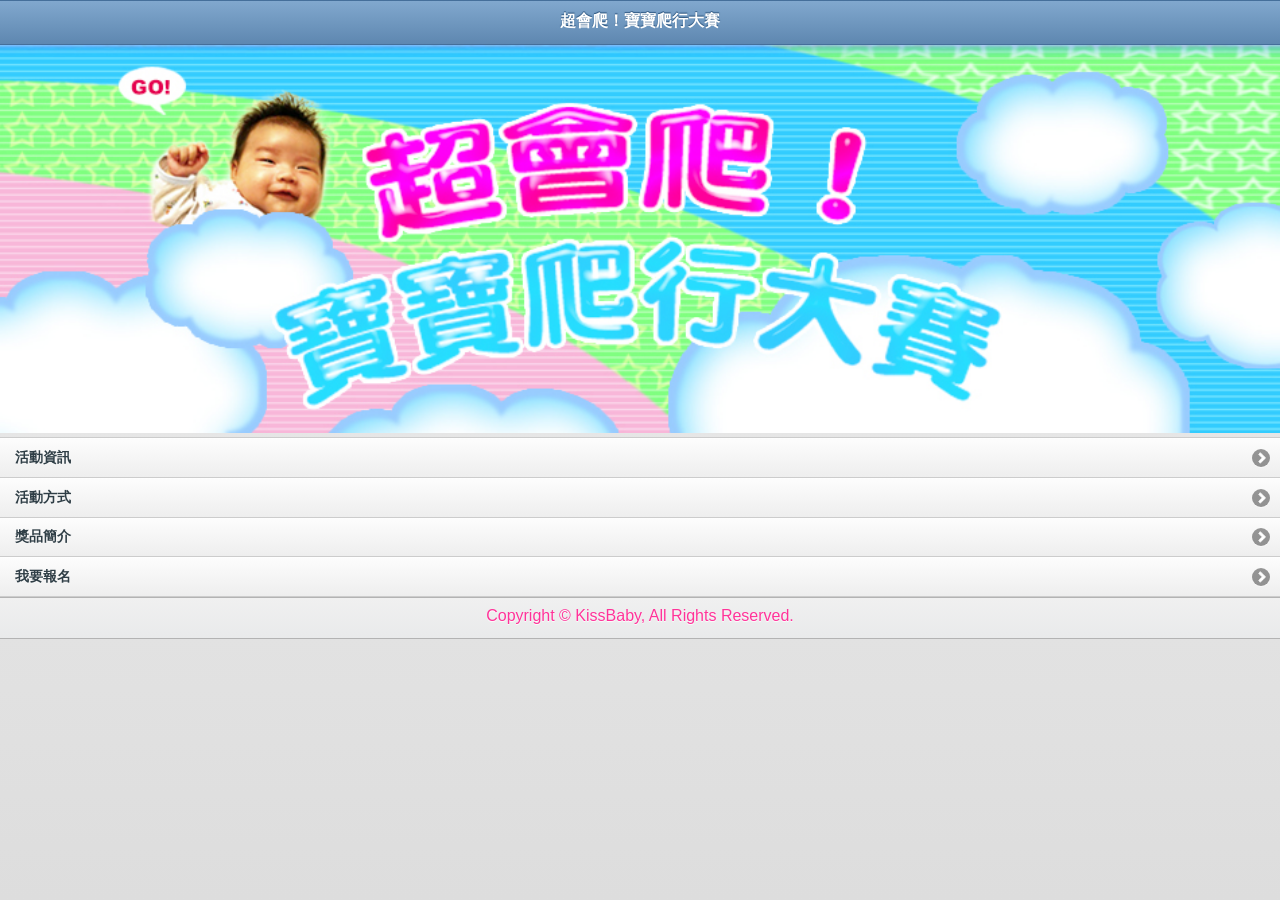
<file: index.html>
<!DOCTYPE html> 
<html>
<head>
<meta charset="utf-8">
<title>jQuery Mobile 網路應用程式</title>
<link href="jquery-mobile/jquery.mobile.theme-1.0.min.css" rel="stylesheet" type="text/css"/>
<link href="jquery-mobile/jquery.mobile.structure-1.0.min.css" rel="stylesheet" type="text/css"/>
<style type="text/css">
@import url("kissbaby.css");

img {
	height: auto;
	width: 100%;
}
</style>
<script src="jquery-mobile/jquery-1.6.4.min.js" type="text/javascript"></script>
<script src="jquery-mobile/jquery.mobile-1.0.min.js" type="text/javascript"></script>
</head> 
<body> 

<div data-role="page" id="page">
	<div data-role="header" data-theme="b">
		<h1>超會爬！寶寶爬行大賽</h1>
	</div>
	<img src="images/mainimg.jpg" width="950" height="288">
	<div data-role="content">	
		<ul data-role="listview">
			<li><a href="#page2">活動資訊</a></li>
            <li><a href="#page3">活動方式</a></li>
			<li><a href="#page4">獎品簡介</a></li>
<li><a href="#page5">我要報名</a></li>
		</ul>		
	</div>
	<div data-role="footer" data-theme="c">
		<h4>Copyright &copy; KissBaby, All Rights Reserved.</h4>
	</div>
</div>

<div data-role="page" id="page2">
	<div data-role="header" data-theme="b">
		<h1>活動資訊</h1>
	</div>
	<img src="images/title01.jpg" width="950" height="133">
	<div data-role="content" data-theme="b">
	  <p>您家的寶貝會爬了嗎？</p>
	  <p>快來參加 KissBaby 寶寶爬行大賽！</p>
	  <p>冠軍將獨得大獎一萬元禮卷，還有更多好康等著您喔！ <br>
      </p>
	  <ul>
	    <li>活動日期：12/23 (日) PM 2:50</li>
	    <li>活動地點：KissBaby 台北總店</li>
	    <li>報名期限：即日起至 12/17(一)</li>
      </ul><iframe src="https://www.google.com/maps/embed?pb=!1m18!1m12!1m3!1d3614.742002457672!2d121.5246919150064!3d25.04282818396829!2m3!1f0!2f0!3f0!3m2!1i1024!2i768!4f13.1!3m3!1m2!1s0x3442a97a6136e51f%3A0xd2134803b8545e0f!2zMTAw5Y-w5YyX5biC5Lit5q2j5Y2A5p2t5bee5Y2X6Lev5LiA5q61MTUtMeiZnw!5e0!3m2!1szh-TW!2stw!4v1575873201184!5m2!1szh-TW!2stw" width="600" height="450" frameborder="0" style="border:0;" allowfullscreen=""></iframe>
    </div>
	<div data-role="footer" data-theme="c">
		<h4>Copyright &copy; KissBaby, All Rights Reserved.</h4>
	</div>
</div>

<div data-role="page" id="page3">
	<div data-role="header" data-theme="b">
		<h1>活動方式</h1>
	</div>
	<img src="images/title02.jpg" width="950" height="133">
	<div data-role="content" data-theme="b">
      <div class="ui-grid-a">
        <div class="ui-block-a">
          <h3>報名方式</h3>
          <ul>
            <li>請從首頁點選「我要報名」鈕, 進入該頁面輸入您的報名資料。</li>
            <li>本網站收到報名訊息後，會立刻發送 Email 確認報名資料, 確認後即可獲得參加憑證。</li>
            <li>活動當日請憑證入場。</li>
          </ul>
        </div>
        <div class="ui-block-b">
          <h3>活動流程與注意事項</h3>
          <ul>
            <li>活動開始時間：PM 02:50 </li>
            <li>開放入場時間：PM 01:30</li>
            <li>建議您提前抵達現場，以聽取現場流程說明。</li>
            <li>請自行準備能吸引寶寶爬行的玩具或物品。</li>
          </ul>
        </div>
      </div>
	</div>
	<div data-role="footer" data-theme="c">
		<h4>Copyright &copy; KissBaby, All Rights Reserved.</h4>
	</div>
</div>

<div data-role="page" id="page4">
	<div data-role="header" data-theme="b">
		<h1>獎品簡介</h1>
	</div>
	<img src="images/title03.jpg" width="950" height="133">
	<div data-role="content">
	  <div data-role="collapsible-set">
	    <div data-role="collapsible" data-theme="b">
	      <h3>報名獎： 5 名</h3>
	      <p>前 5 位報名的寶寶, 致贈 KissBaby 新型奶瓶一個</p>
        </div>
	    <div data-collapsed="true" data-role="collapsible" data-theme="b">
	      <h3>投票獎： 10 名</h3>
	      <p>參與冠軍預測活動者, 抽出其中 10 名, 致贈 KissBaby 禮券 $500 元</p>
        </div>
	    <div data-collapsed="true" data-role="collapsible" data-theme="b">
	      <h3>活動獎： 3 名</h3>
	      <p>現場參加活動獲得前 3 名的寶寶, 還可獲得下列大獎： </p>
	      <ul>
	        <li>頭獎 1 名：寶寶衣服 3 套 + KissBaby 禮券 $10000 元</li>
	        <li>貳獎 1 名：寶寶衣服 2 套 + KissBaby 禮券 $8000元</li>
	        <li>參獎 1 名：寶寶衣服 1 套 + KissBaby 禮券 $5000元</li>
          </ul>
        </div>
      </div>
	</div>
	<div data-role="footer" data-theme="c">
		<h4>Copyright &copy; KissBaby, All Rights Reserved.</h4>
	</div>
</div>

<div data-role="page" id="page5">
  <div data-role="header" data-theme="b">
    <h1>我要報名</h1>
  </div>
  <img src="images/title04.jpg" width="950" height="133">
  <div data-role="content" data-theme="b">
    <p>前五位報名者可獲得 KissBaby 新型奶瓶一個！行動要快唷</p>
    <form name="form1" method="get" action="mailto:service@flsg.com.tw">
      <div data-role="fieldcontain">
        <label for="textinput2">您的姓名:</label>
        <input type="text" name="textinput2" id="textinput2" value=""  />
      </div>
      <div data-role="fieldcontain">
        <label for="textinput">連絡電話:</label>
        <input type="text" name="textinput" id="textinput" value=""  />
      </div>
      <div data-role="fieldcontain">
        <label for="textarea">請寫下寶寶的姓名、年齡、注意事項:</label>
        <textarea cols="40" rows="8" name="textarea" id="textarea"></textarea>
        <input type="submit" value="寄出報名資料" />
      </div>
    </form>
    <p>&nbsp;</p>
  </div>
  <div data-role="footer" data-theme="c">
    <h4>Copyright &copy; KissBaby, All Rights Reserved.</h4>
  </div>
</div>
</body>
</html>
</file>
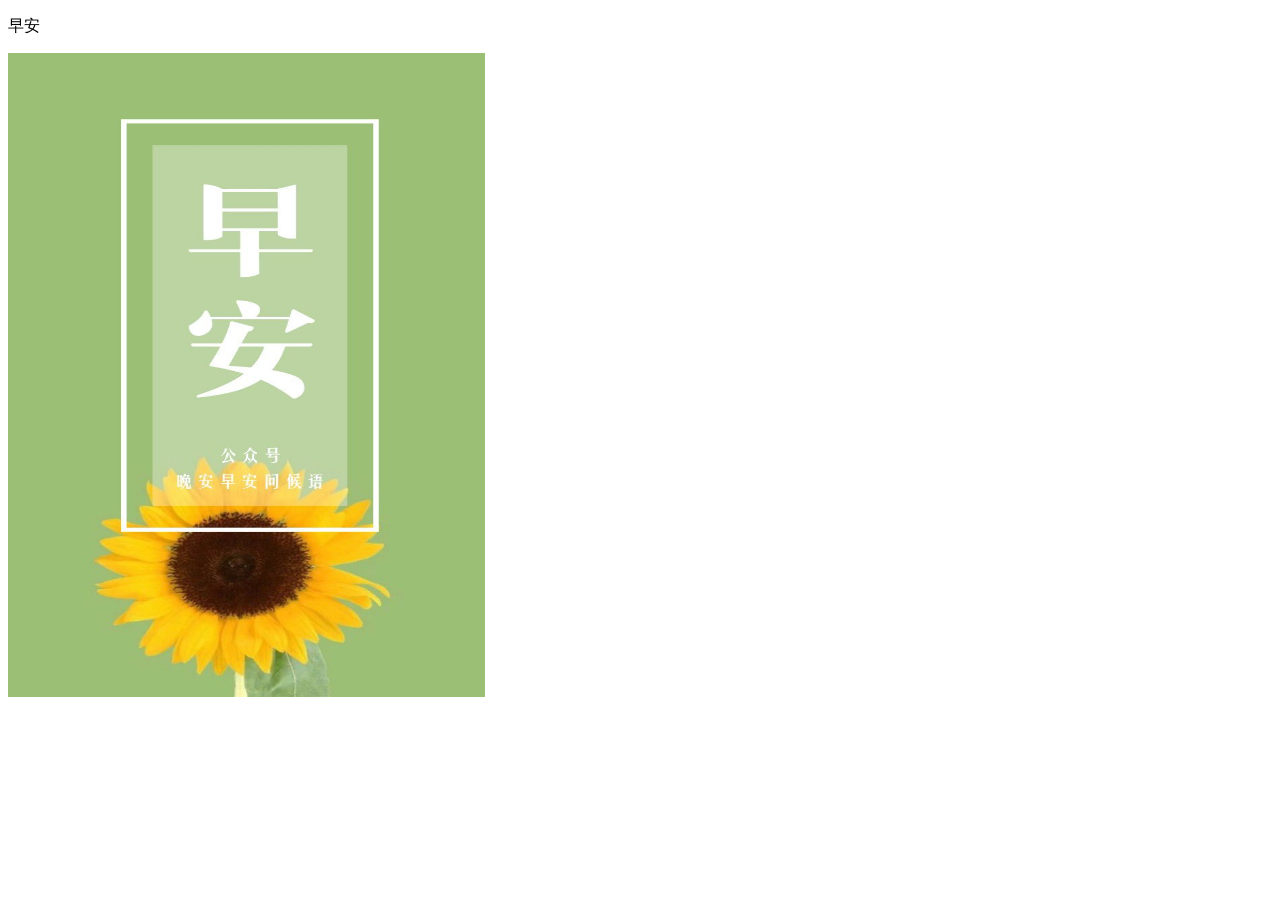
<file: 1.html>
<!DOCTYPE html PUBLIC "-//W3C//DTD XHTML 1.0 Transitional//EN" "http://www.w3.org/TR/xhtml1/DTD/xhtml1-transitional.dtd">
<html xmlns="http://www.w3.org/1999/xhtml">
<head>
<meta http-equiv="Content-Type" content="text/html; charset=utf-8" />
<title>無標題文件</title>
</head>

<body>
<p>早安</p>
<p> <img src="c4f4a67a91e8424ca504dd1083a883d0.jpeg" width="477" height="644" /></p>
</body>
</html>
</file>
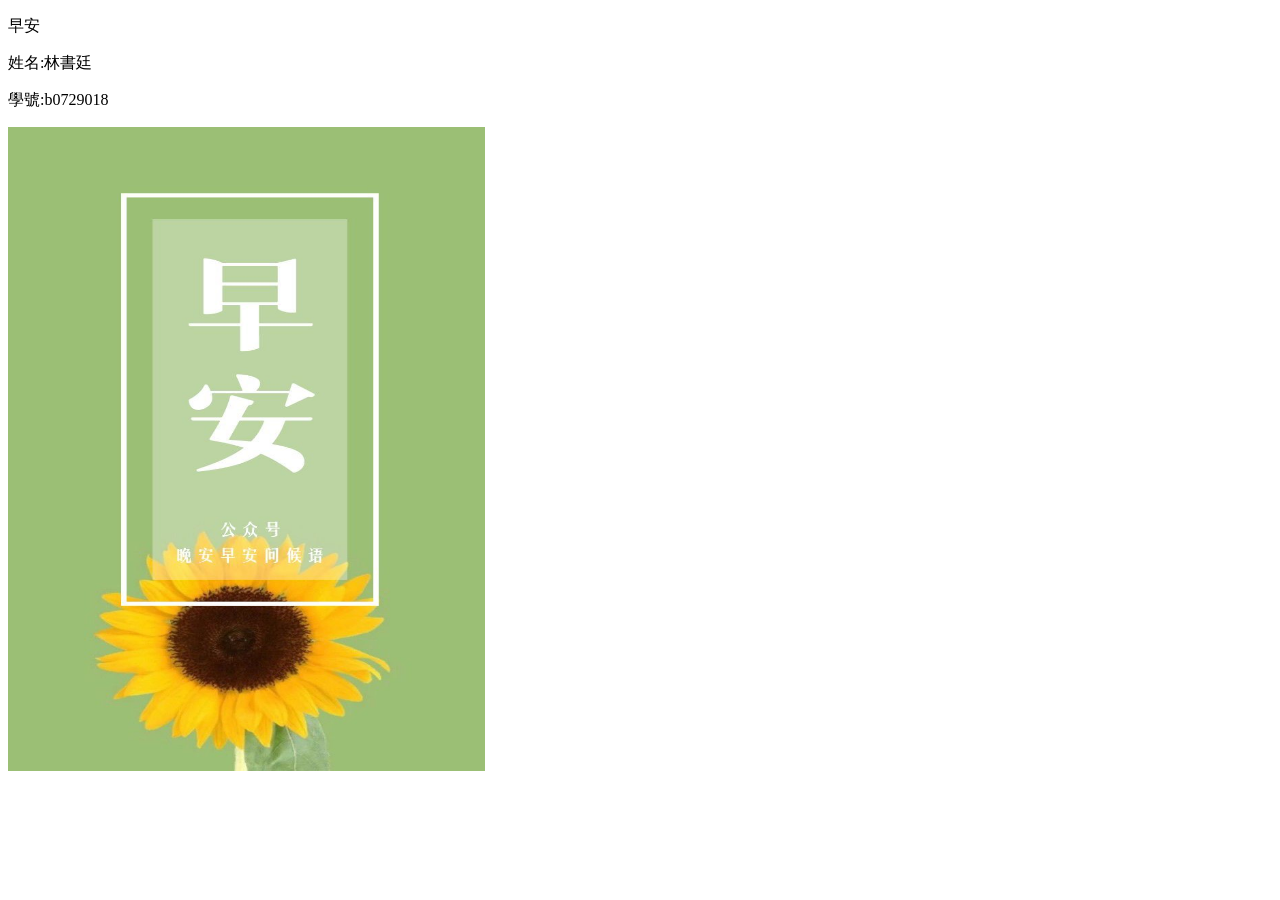
<file: 2.html>
<!DOCTYPE html PUBLIC "-//W3C//DTD XHTML 1.0 Transitional//EN" "http://www.w3.org/TR/xhtml1/DTD/xhtml1-transitional.dtd">
<html xmlns="http://www.w3.org/1999/xhtml">
<head>
<meta http-equiv="Content-Type" content="text/html; charset=utf-8" />
<title>無標題文件</title>
</head>

<body>
<p>早安</p>
<p>姓名:林書廷</p>
<p>學號:b0729018</p>
<p> <img src="c4f4a67a91e8424ca504dd1083a883d0.jpeg" width="477" height="644" /></p>
</body>
</html>
</file>
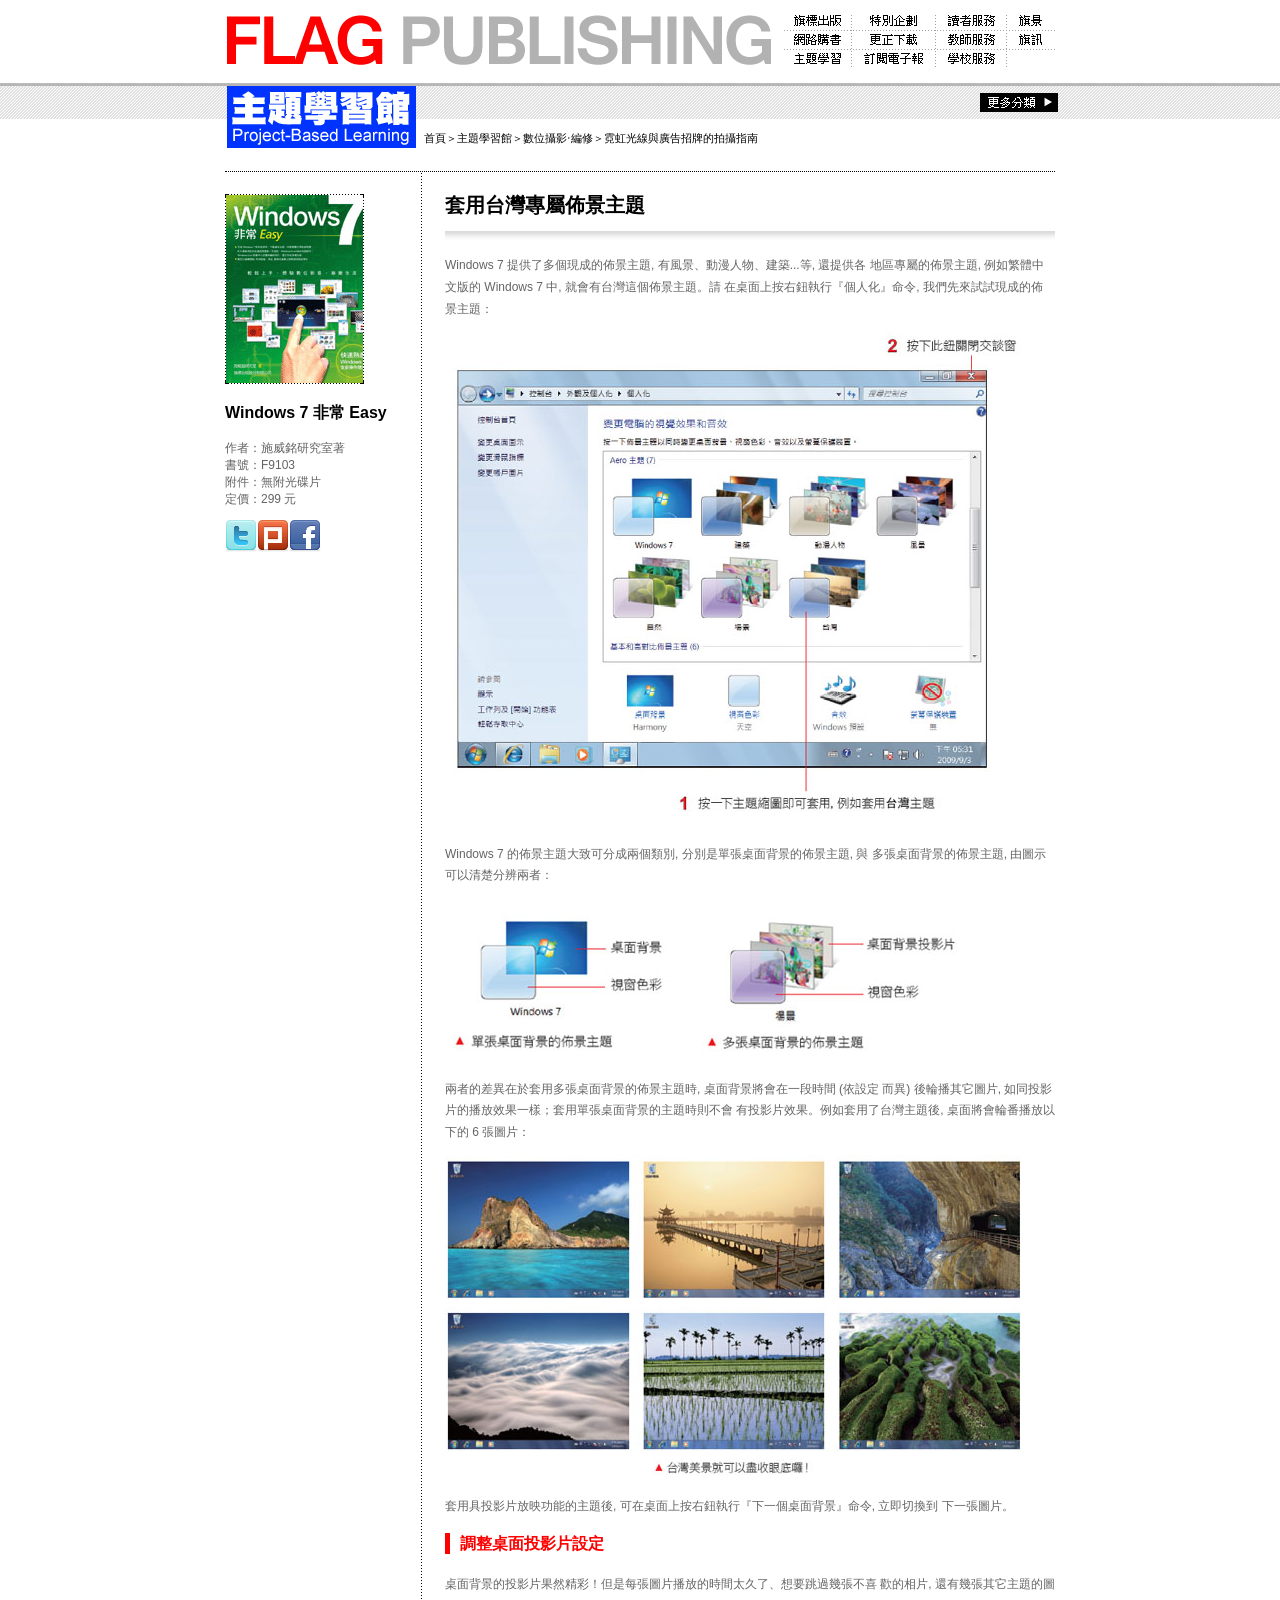
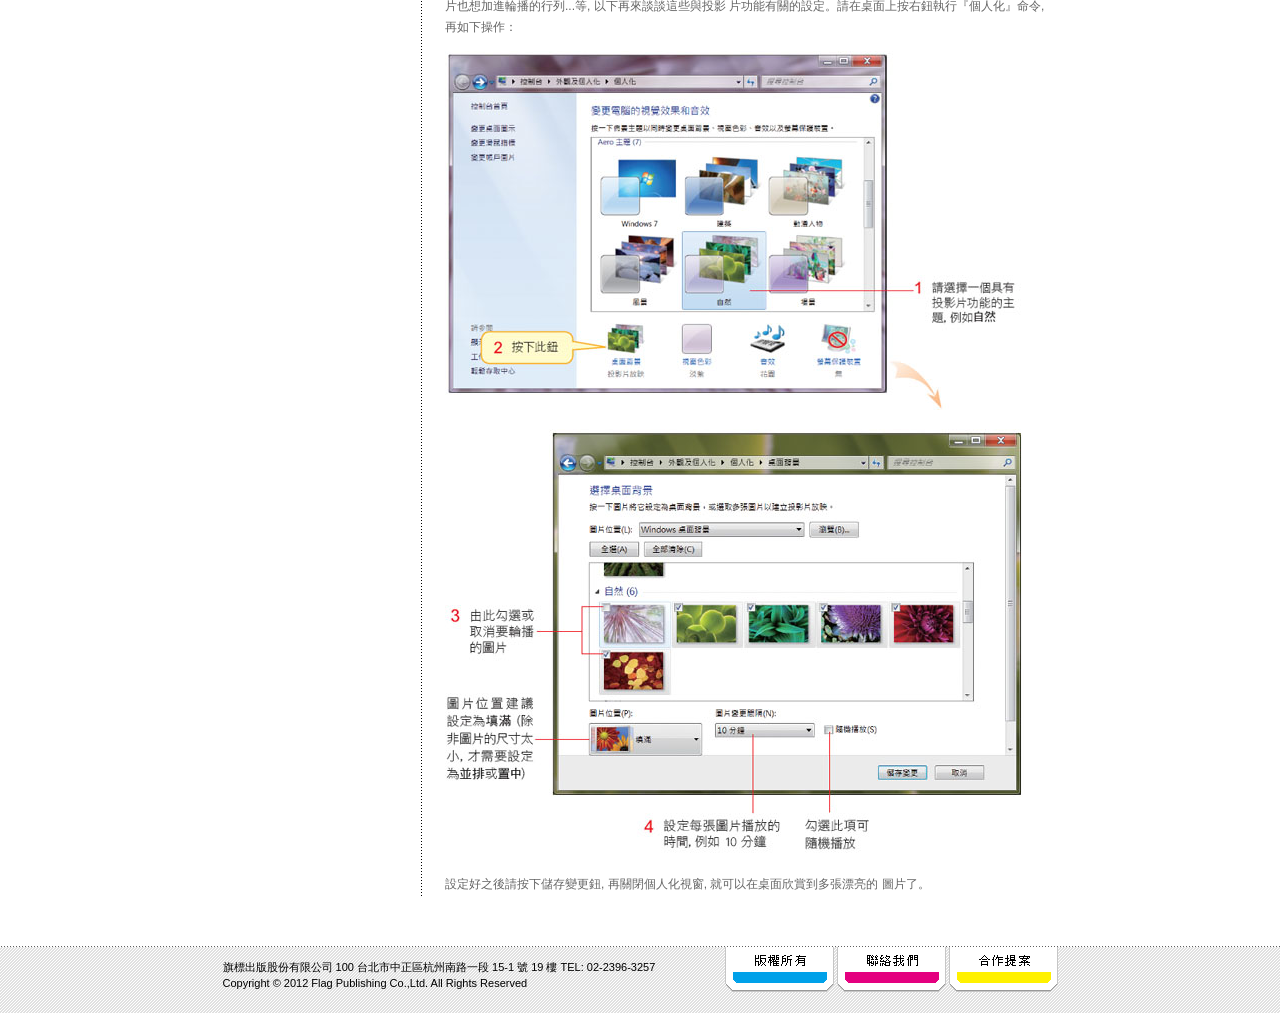
<file: A.html>
<!doctype html>
<html><!-- InstanceBegin template="/Templates/ex07-01.dwt" codeOutsideHTMLIsLocked="false" -->
<head>
<meta charset="utf-8">
<!-- InstanceBeginEditable name="doctitle" -->
<title>FLAG 主題學習館</title>
<!-- InstanceEndEditable -->
<script type="text/javascript">
function MM_callJS(jsStr) { //v2.0
  return eval(jsStr)
}
</script>
<link href="ch07.css" rel="stylesheet" type="text/css" />
<!-- InstanceBeginEditable name="head" -->
<!-- InstanceEndEditable -->
</head>
<body>
<div id="header"><a href="index.html"><img src="images/header_logo.gif" alt="FLAG PUBLISHING" width="850" height="80" border="0" /></a></div>
<div id="content">
  <div id="contentTop"><img src="images/title_new.jpg" width="189" height="62" alt="主題學習館" />
    <p>首頁＞主題學習館＞數位攝影‧編修＞霓虹光線與廣告招牌的拍攝指南</p>
    <img src="images/more.gif" alt="更多分類" width="78" height="19" class="more" /></div>
  <div id="article">
    <div id="articleL">
      <p><!-- InstanceBeginEditable name="book_img" --><img src="images/book2/book_cover.jpg" width="139" height="190"><!-- InstanceEndEditable --></p>
      <!-- InstanceBeginEditable name="book_text" -->
      <h3>Windows 7 非常 Easy</h3>
      <p>作者：施威銘研究室著<br />
        書號：F9103<br />
        附件：無附光碟片<br />
        定價：299 元</p>
      <!-- InstanceEndEditable -->
      <p><img src="images/icon_twitter.png" alt="推薦本文到 Twitter" width="32" height="32" class="styleIcon" onClick="MM_callJS('void(window.open(\'http://twitter.com/home/?status=\'.concat(encodeURIComponent(document.title)) .concat(\' \') .concat (encodeURIComponent(location.href))));')"><img src="images/icon_plurk.png" alt="推薦本文到 Plurk" width="32" height="32" class="styleIcon" onClick="MM_callJS('void(window.open(\'http://www.plurk.com/?qualifier=shares&amp;status=\' .concat(encodeURIComponent(location.href)) .concat(\' \') .concat(\'(\') .concat(encodeURIComponent(document.title)) .concat(\')\')));')"><img src="images/icon_facebook.png" alt="推薦本文到 Facebook" width="32" height="32" class="styleIcon" onClick="MM_callJS('void(window.open(\'http://www.facebook.com/share.php?u=\'.concat(encodeURIComponent(location.href))));')"></p>
    </div>
    <!-- InstanceBeginEditable name="book_content" -->
    <div id="articleR">
      <h1>套用台灣專屬佈景主題</h1>
      <p>Windows 7 提供了多個現成的佈景主題, 有風景、動漫人物、建築...等, 還提供各 地區專屬的佈景主題, 例如繁體中文版的 Windows 7 中, 就會有台灣這個佈景主題。請 在桌面上按右鈕執行『個人化』命令, 我們先來試試現成的佈景主題：</p>
      <p><img src="images/book2/book2-1.jpg" width="580" height="492" /></p>
      <p>Windows 7 的佈景主題大致可分成兩個類別, 分別是單張桌面背景的佈景主題, 與      多張桌面背景的佈景主題, 由圖示可以清楚分辨兩者：</p>
      <p><img src="images/book2/book2-2.jpg" width="520" height="160" /></p>
      <p>兩者的差異在於套用多張桌面背景的佈景主題時, 桌面背景將會在一段時間 (依設定         而異) 後輪播其它圖片, 如同投影片的播放效果一樣；套用單張桌面背景的主題時則不會         有投影片效果。例如套用了台灣主題後, 桌面將會輪番播放以下的 6 張圖片： </p>
      <p><img src="images/book2/book2-3.jpg" width="580" height="321" /></p>
      <p>套用具投影片放映功能的主題後, 可在桌面上按右鈕執行『下一個桌面背景』命令, 立即切換到           下一張圖片。</p>
      <h2>調整桌面投影片設定</h2>
      <p>桌面背景的投影片果然精彩！但是每張圖片播放的時間太久了、想要跳過幾張不喜 歡的相片, 還有幾張其它主題的圖片也想加進輪播的行列...等, 以下再來談談這些與投影 片功能有關的設定。請在桌面上按右鈕執行『個人化』命令, 再如下操作：</p>
      <p><img src="images/book2/book2-4.jpg" width="580" height="359" /></p>
      <p><img src="images/book2/book2-5.jpg" width="580" height="425" /></p>
      <p>設定好之後請按下儲存變更鈕, 再關閉個人化視窗, 就可以在桌面欣賞到多張漂亮的           圖片了。</p>
    </div>
    <!-- InstanceEndEditable --></div>
</div>
<div id="footer">
  <div id="footerBox">
    <div id="copyright">旗標出版股份有限公司   100 台北市中正區杭州南路一段 15-1 號 19 樓  TEL: 02-2396-3257<br />
      Copyright © 2012 Flag Publishing Co.,Ltd. All Rights Reserved</div>
    <ul>
      <li><a href="#"><img src="images/footer_menu3.gif" alt="合作提案" /></a></li>
      <li><a href="#"><img src="images/footer_menu2.gif" alt="聯絡我們" /></a></li>
      <li><a href="#"><img src="images/footer_menu1.gif" alt="版權所有" /></a></li>
    </ul>
  </div>
</div>
</body>
<!-- InstanceEnd --></html>
</file>
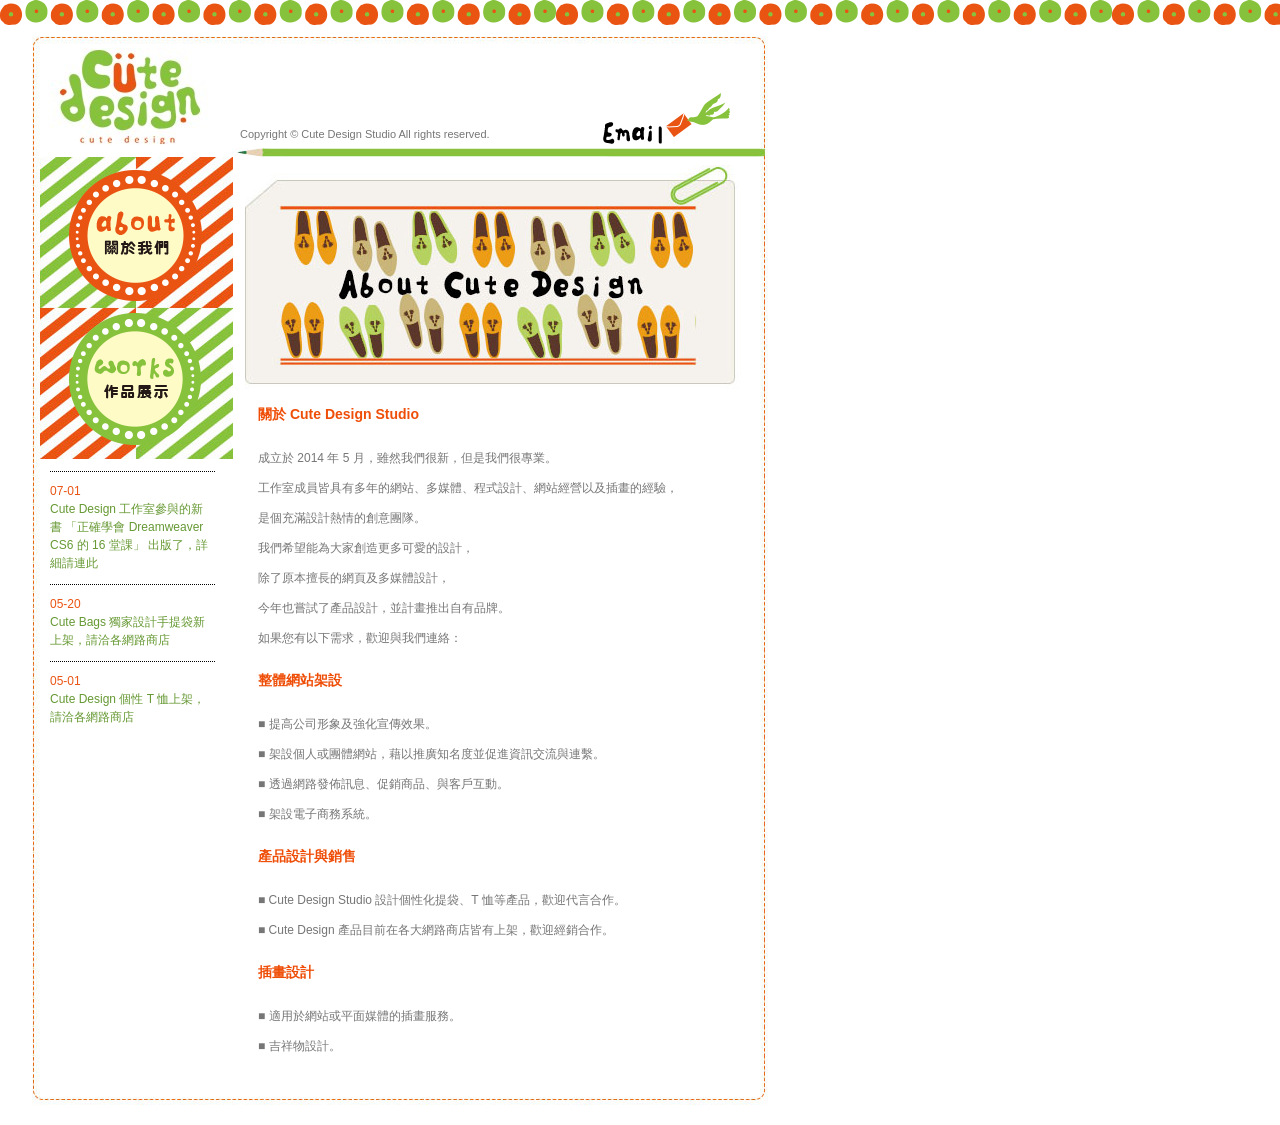
<file: about.html>
<!DOCTYPE html PUBLIC "-//W3C//DTD XHTML 1.0 Transitional//EN" "http://www.w3.org/TR/xhtml1/DTD/xhtml1-transitional.dtd">
<html xmlns="http://www.w3.org/1999/xhtml">
<head>
<meta http-equiv="Content-Type" content="text/html; charset=utf-8" />
<title>Cute Design Studio</title>
<link href="website.css" rel="stylesheet" type="text/css" />
</head>

<body>
<div id="header"><a href="index.html"><img src="images/main_logo.jpg" alt="logo" width="167" height="101"class="headerLogo noborder transition" /></a><span class="headerCopy">Copyright © Cute Design Studio All rights reserved.</span><a href="mailto:service@flag.com.tw"><img src="images/email.png" alt="聯絡我們" width="150" height="51" class="email" /></a></div>
<div id="content">
  <div id="contentL">
    <div id="sidemenu"><a href="about.html"><img src="images/about_btn.png" alt="關於我們" width="162" height="144" class="noborder transition" /></a><a href="works.html"><img src="images/works_btn.png" alt="作品展示" width="162" height="144" class="noborder transition" /></a></div>
    <div id="listNew">
      <p><span class="date">07-01</span><br />
        <a href="http://www.flag.com.tw" target="_blank">Cute Design 工作室參與的新書 「正確學會 Dreamweaver CS6 的 16 堂課」 出版了，詳細請連此</a></p>
      <p><span class="date">05-20</span><br />
        <a href="works.html#bags">Cute Bags 獨家設計手提袋新上架，請洽各網路商店</a></p>
      <p><span class="date">05-01</span><br />
        <a href="works.html#tshirts">Cute Design 個性 T 恤上架，請洽各網路商店</a></p>
    </div>
  </div>
  <div id="contentR"><img src="images/titles_about.jpg" width="500" height="242" class="topPhoto" />
    <div id="contentMain">
      <p class="subtitle">關於 Cute Design Studio</p>
      <p> 成立於 2014 年 5 月，雖然我們很新，但是我們很專業。<br />
      工作室成員皆具有多年的網站、多媒體、程式設計、網站經營以及插畫的經驗，<br />
      是個充滿設計熱情的創意團隊。<br />
      我們希望能為大家創造更多可愛的設計，<br />
除了原本擅長的網頁及多媒體設計，<br />
今年也嘗試了產品設計，並計畫推出自有品牌。<br />
如果您有以下需求，歡迎與我們連絡：</p>
      <p class="subtitle">整體網站架設</p>
      <p> ■ 提高公司形象及強化宣傳效果。 <br />
        ■ 架設個人或團體網站，藉以推廣知名度並促進資訊交流與連繫。 <br />
        ■ 透過網路發佈訊息、促銷商品、與客戶互動。 <br />
        ■ 架設電子商務系統。      </p>
      <p class="subtitle">產品設計與銷售 </p>
      <p> ■ Cute Design Studio 設計個性化提袋、T 恤等產品，歡迎代言合作。<br />
        ■ Cute Design 產品目前在各大網路商店皆有上架，歡迎經銷合作。</p>
      <p class="subtitle">插畫設計</p>
      <p> ■ 適用於網站或平面媒體的插畫服務。 <br />
        ■ 吉祥物設計。<br />
      </p>
    </div>
  </div>
</div>
<div id="footer"></div>
</body>
</html>
</file>
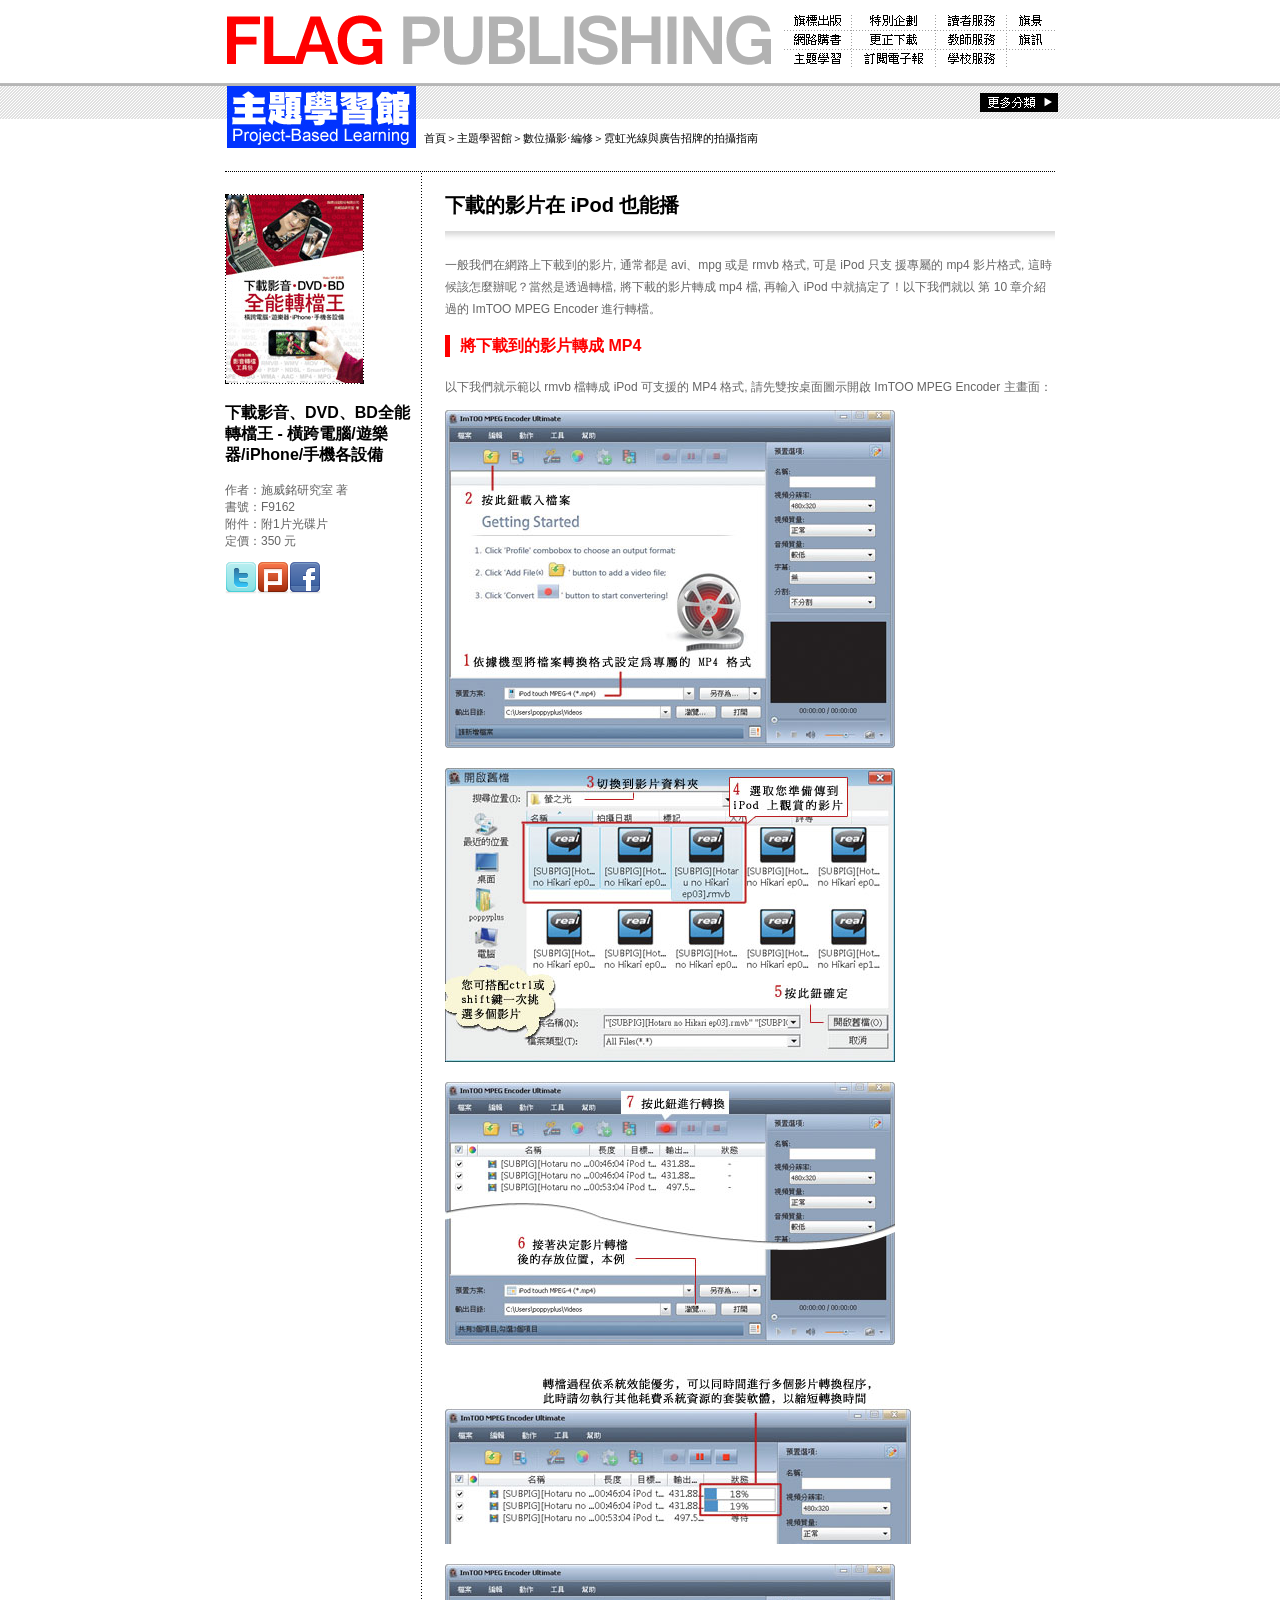
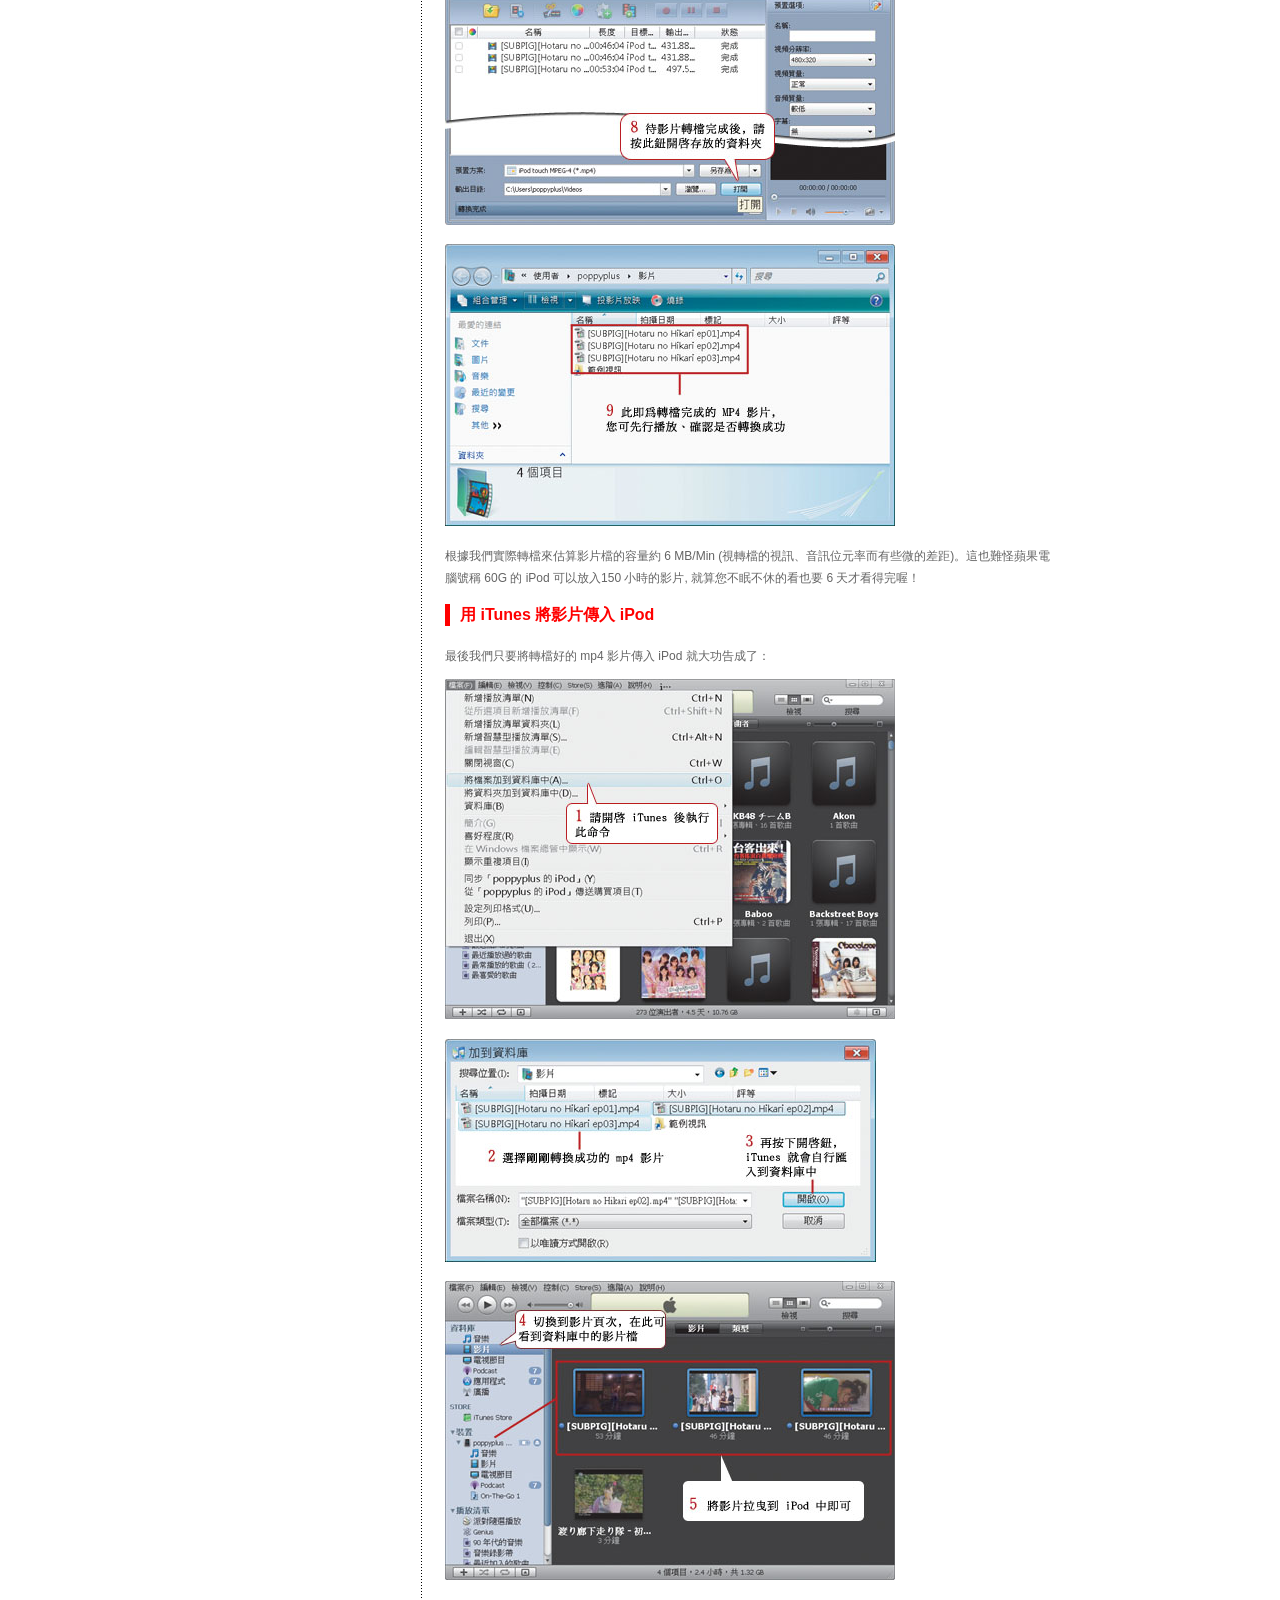
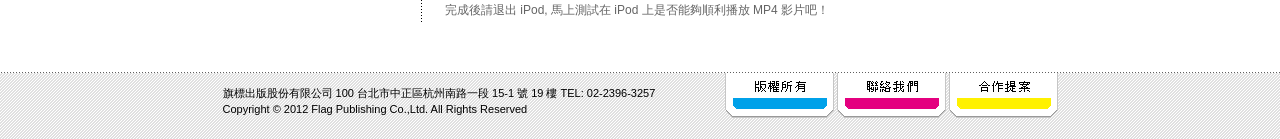
<file: B.html>
<!doctype html>
<html><!-- InstanceBegin template="/Templates/ex07-01.dwt" codeOutsideHTMLIsLocked="false" -->
<head>
<meta charset="utf-8">
<!-- InstanceBeginEditable name="doctitle" -->
<title>FLAG 主題學習館</title>
<!-- InstanceEndEditable -->
<script type="text/javascript">
function MM_callJS(jsStr) { //v2.0
  return eval(jsStr)
}
</script>
<link href="ch07.css" rel="stylesheet" type="text/css" />
<!-- InstanceBeginEditable name="head" -->
<!-- InstanceEndEditable -->
</head>
<body>
<div id="header"><a href="index.html"><img src="images/header_logo.gif" alt="FLAG PUBLISHING" width="850" height="80" border="0" /></a></div>
<div id="content">
  <div id="contentTop"><img src="images/title_new.jpg" width="189" height="62" alt="主題學習館" />
    <p>首頁＞主題學習館＞數位攝影‧編修＞霓虹光線與廣告招牌的拍攝指南</p>
    <img src="images/more.gif" alt="更多分類" width="78" height="19" class="more" /></div>
  <div id="article">
    <div id="articleL">
      <p><!-- InstanceBeginEditable name="book_img" --><img src="images/book3/book_cover.jpg" width="139" height="190"><!-- InstanceEndEditable --></p>
      <!-- InstanceBeginEditable name="book_text" -->
      <h3>下載影音、DVD、BD全能轉檔王 - 橫跨電腦/遊樂器/iPhone/手機各設備</h3>
      <p>作者：施威銘研究室 著<br />
        書號：F9162<br />
        附件：附1片光碟片<br />
        定價：350 元</p>
      <!-- InstanceEndEditable -->
      <p><img src="images/icon_twitter.png" alt="推薦本文到 Twitter" width="32" height="32" class="styleIcon" onClick="MM_callJS('void(window.open(\'http://twitter.com/home/?status=\'.concat(encodeURIComponent(document.title)) .concat(\' \') .concat (encodeURIComponent(location.href))));')"><img src="images/icon_plurk.png" alt="推薦本文到 Plurk" width="32" height="32" class="styleIcon" onClick="MM_callJS('void(window.open(\'http://www.plurk.com/?qualifier=shares&amp;status=\' .concat(encodeURIComponent(location.href)) .concat(\' \') .concat(\'(\') .concat(encodeURIComponent(document.title)) .concat(\')\')));')"><img src="images/icon_facebook.png" alt="推薦本文到 Facebook" width="32" height="32" class="styleIcon" onClick="MM_callJS('void(window.open(\'http://www.facebook.com/share.php?u=\'.concat(encodeURIComponent(location.href))));')"></p>
    </div>
    <!-- InstanceBeginEditable name="book_content" -->
    <div id="articleR">
      <h1>下載的影片在 iPod 也能播</h1>
      <p>一般我們在網路上下載到的影片, 通常都是 avi、mpg 或是 rmvb 格式, 可是 iPod 只支 援專屬的 mp4 影片格式, 這時候該怎麼辦呢？當然是透過轉檔, 將下載的影片轉成 mp4 檔, 再輸入 iPod 中就搞定了！以下我們就以 第 10 章介紹過的 ImTOO MPEG Encoder 進行轉檔。</p>
      <h2>將下載到的影片轉成 MP4</h2>
      <p>以下我們就示範以 rmvb 檔轉成 iPod 可支援的 MP4 格式, 請先雙按桌面圖示開啟 ImTOO MPEG Encoder 主畫面：</p>
      <p><img src="images/book3/book3-1.jpg" width="450" height="338" /></p>
      <p><img src="images/book3/book3-2.jpg" width="450" height="294" /></p>
      <p><img src="images/book3/book3-3.jpg" width="450" height="263" /></p>
      <p><img src="images/book3/book3-4.jpg" width="466" height="180" /></p>
      <p><img src="images/book3/book3-5.jpg" width="450" height="261" /></p>
      <p><img src="images/book3/book3-6.jpg" width="450" height="282" /></p>
      <p>根據我們實際轉檔來估算影片檔的容量約 6 MB/Min (視轉檔的視訊、音訊位元率而有些微的差距)。這也難怪蘋果電腦號稱 60G 的 iPod   可以放入150 小時的影片, 就算您不眠不休的看也要 6 天才看得完喔！ </p>
      <h2> 用 iTunes 將影片傳入 iPod</h2>
      <p>最後我們只要將轉檔好的 mp4 影片傳入 iPod 就大功告成了： </p>
      <p><img src="images/book3/book3-7.jpg" width="450" height="340" /></p>
      <p><img src="images/book3/book3-8.jpg" width="431" height="223" /></p>
      <p><img src="images/book3/book3-9.jpg" width="450" height="299" /></p>
      <p>完成後請退出 iPod, 馬上測試在 iPod 上是否能夠順利播放 MP4 影片吧！</p>
    </div>
    <!-- InstanceEndEditable --></div>
</div>
<div id="footer">
  <div id="footerBox">
    <div id="copyright">旗標出版股份有限公司   100 台北市中正區杭州南路一段 15-1 號 19 樓  TEL: 02-2396-3257<br />
      Copyright © 2012 Flag Publishing Co.,Ltd. All Rights Reserved</div>
    <ul>
      <li><a href="#"><img src="images/footer_menu3.gif" alt="合作提案" /></a></li>
      <li><a href="#"><img src="images/footer_menu2.gif" alt="聯絡我們" /></a></li>
      <li><a href="#"><img src="images/footer_menu1.gif" alt="版權所有" /></a></li>
    </ul>
  </div>
</div>
</body>
<!-- InstanceEnd --></html>
</file>
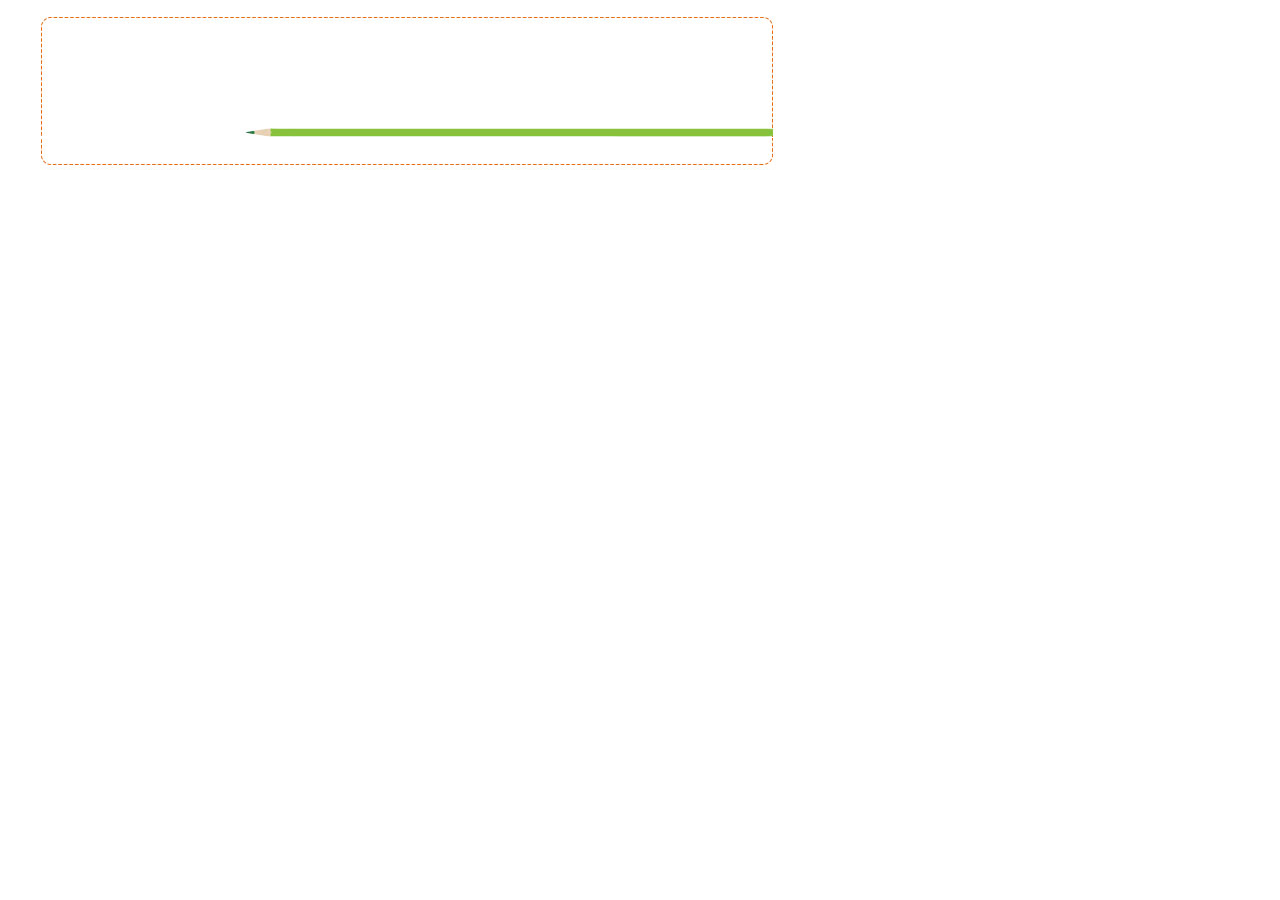
<file: ex03-01.html>
<!DOCTYPE html PUBLIC "-//W3C//DTD XHTML 1.0 Transitional//EN" "http://www.w3.org/TR/xhtml1/DTD/xhtml1-transitional.dtd">
<html xmlns="http://www.w3.org/1999/xhtml">
<head>
<meta http-equiv="Content-Type" content="text/html; charset=utf-8" />
<title>無標題文件</title>
<link href="ex03-01.css" rel="stylesheet" type="text/css" />
</head>

<body>
<div id="header"></div>
<div id="content">
  <div id="contentL"></div>
  <div id="contentR"></div>
</div>
<div id="footer"></div>
</body>
</html>
</file>
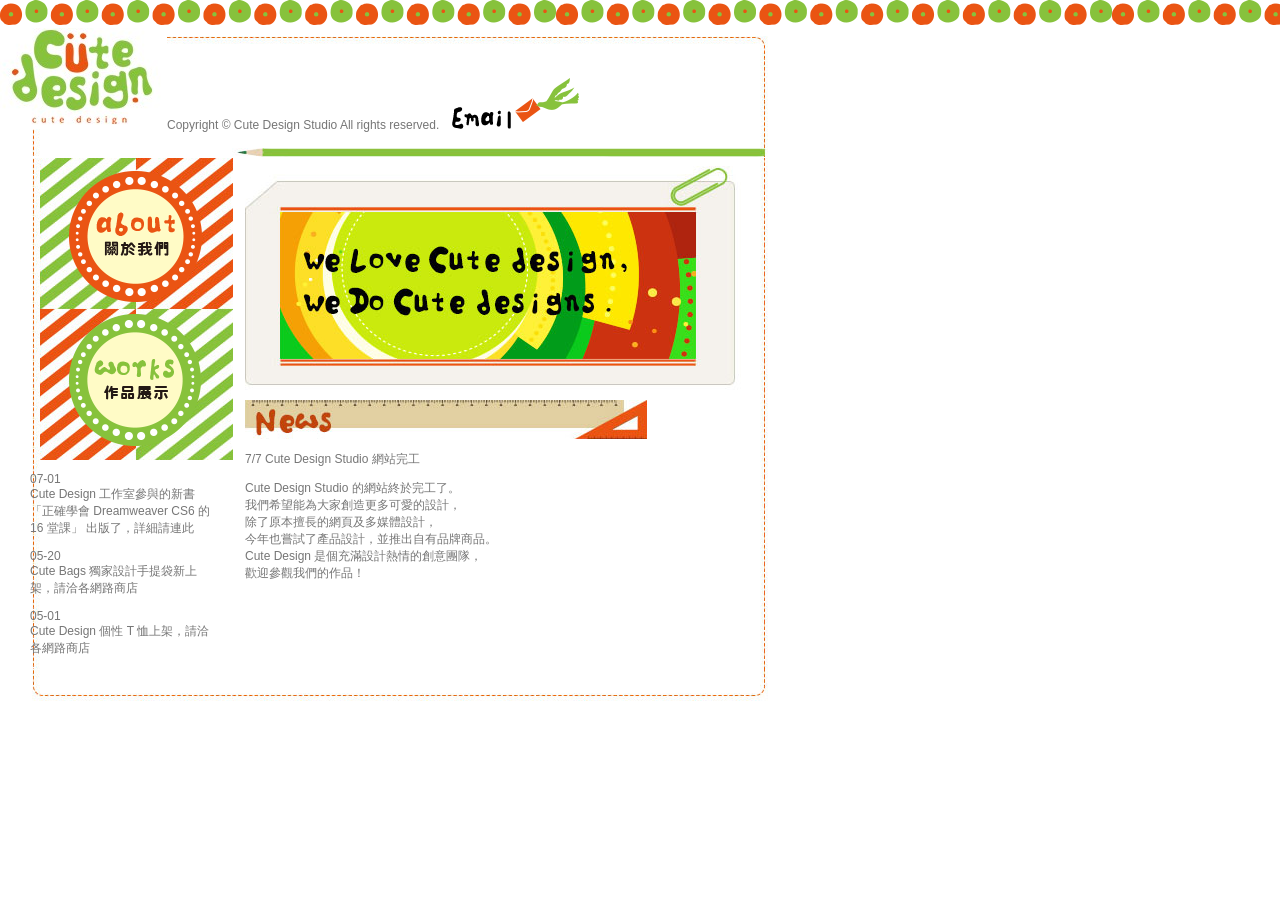
<file: ex04-01.html>
<!DOCTYPE html PUBLIC "-//W3C//DTD XHTML 1.0 Transitional//EN" "http://www.w3.org/TR/xhtml1/DTD/xhtml1-transitional.dtd">
<html xmlns="http://www.w3.org/1999/xhtml">
<head>
<meta http-equiv="Content-Type" content="text/html; charset=utf-8" />
<title>Cute Design Studio</title>
<link href="ex04-01.css" rel="stylesheet" type="text/css" />
</head>

<body>
<div id="header"><img src="images/main_logo.jpg" width="167" height="101" alt="0" />Copyright © Cute Design Studio All rights reserved.<img src="images/email.png" width="150" height="51" /></div>
<div id="contentMain">
  <div id="content">
    <div id="contentL">
      <div id="sidemenu"><img src="images/about_btn.png" width="162" height="144" /><img src="images/works_btn.png" width="162" height="144" /></div>
      <div id="listNew">
        <p>07-01<br />
          Cute Design 工作室參與的新書 「正確學會 Dreamweaver CS6 的 16 堂課」 出版了，詳細請連此</p>
        <p>05-20<br />
          Cute Bags 獨家設計手提袋新上架，請洽各網路商店</p>
        <p>05-01<br />
          Cute Design 個性 T 恤上架，請洽各網路商店</p>
      </div>
    </div>
    <div id="contentR"><img src="images/titles_main.jpg" width="500" height="242" /><img src="images/stitle_news.jpg" width="402" height="39" />
      <p>7/7 Cute Design Studio 網站完工</p>
      <p>Cute Design Studio 的網站終於完工了。<br />
        我們希望能為大家創造更多可愛的設計，<br />
        除了原本擅長的網頁及多媒體設計，<br />
        今年也嘗試了產品設計，並推出自有品牌商品。<br />
        Cute Design 是個充滿設計熱情的創意團隊，<br />
        歡迎參觀我們的作品！</p>
    </div>
  </div>
</div>
<div id="footer"></div>
</body>
</html>
</file>
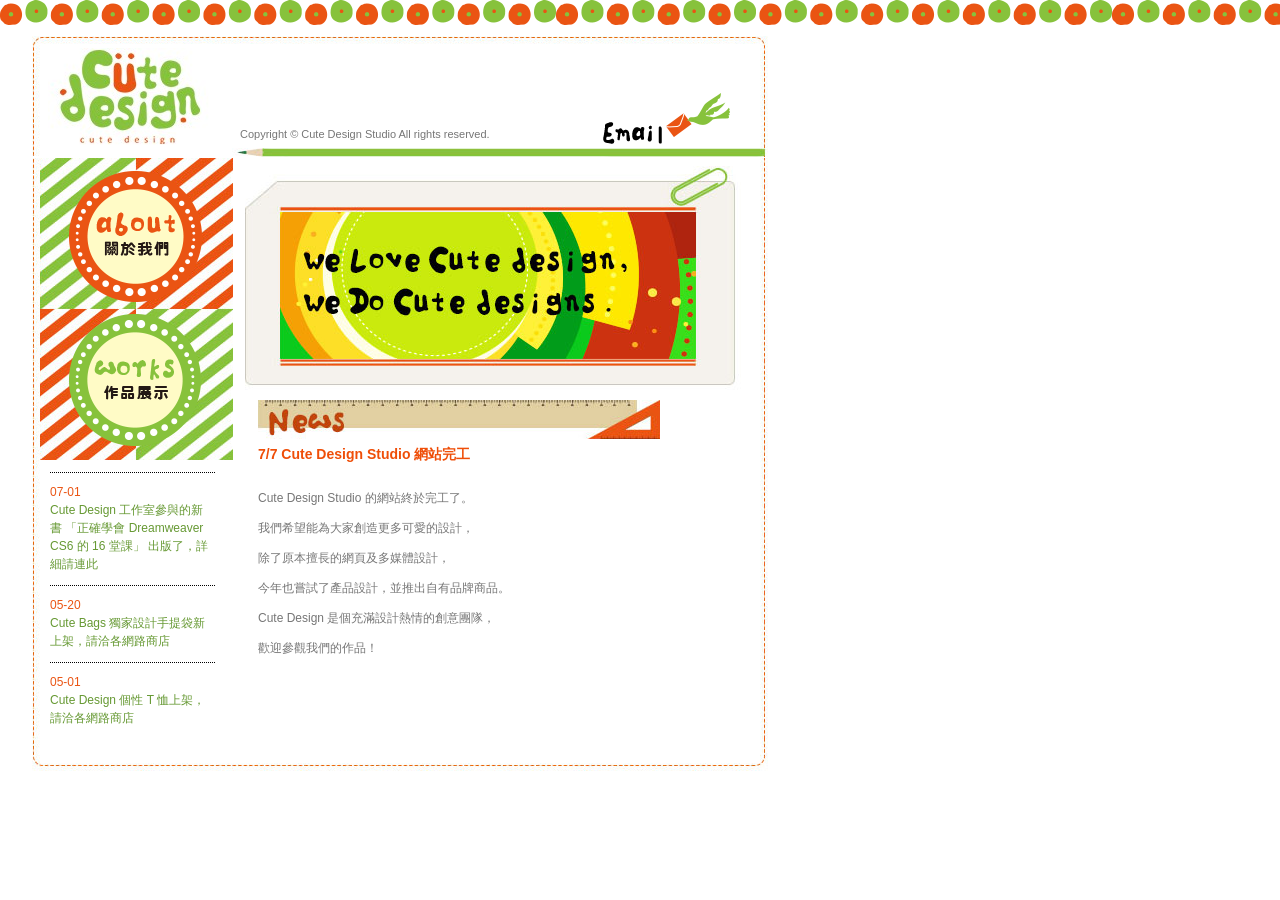
<file: ex04-05.html>
<!DOCTYPE html PUBLIC "-//W3C//DTD XHTML 1.0 Transitional//EN" "http://www.w3.org/TR/xhtml1/DTD/xhtml1-transitional.dtd">
<html xmlns="http://www.w3.org/1999/xhtml">
<head>
<meta http-equiv="Content-Type" content="text/html; charset=utf-8" />
<title>Cute Design Studio</title>
<link href="ex04-05.css" rel="stylesheet" type="text/css" />
</head>

<body class="transition">
<div id="header"><a href="index.html"><img src="images/main_logo.jpg" width="167" height="101" class="headerLogo transition" /></a><span class="headerCopy">Copyright © Cute Design Studio All rights reserved.</span><a href="mailto:service@flag.com.tw"><img src="images/email.png" width="150" height="51" class="email transition" /></a></div>
<div id="content">
  <div id="contentL">
    <div id="sidemenu"><a href="about.html"><img src="images/about_btn.png" width="162" height="144" class="transition" /></a><a href="works.html"><img src="images/works_btn.png" width="162" height="144" class="transition" /></a></div>
    <div id="listNew">
      <p><span class="date">07-01</span><br />
        <a href="http://www.flag.com.tw" target="_blank">Cute Design 工作室參與的新書 「正確學會 Dreamweaver CS6 的 16 堂課」 出版了，詳細請連此</a></p>
      <p><span class="date">05-20</span><br />
        <a href="https://www.youtube.com/?gl=TW">Cute Bags 獨家設計手提袋新上架，請洽各網路商店</a></p>
      <p><span class="date">05-01</span><br />
        <a href="https://tw.yahoo.com/" class="transition">Cute Design 個性 T 恤上架，請洽各網路商店</a></p>
    </div>
  </div>
  <div id="contentR"><img src="images/titles_main.jpg" width="500" height="242" />
    <div id="contentMain"><img src="images/stitle_news.jpg" width="402" height="39" />
      <p class="subtitle">7/7 Cute Design Studio 網站完工</p>
      <p>Cute Design Studio 的網站終於完工了。<br />
        我們希望能為大家創造更多可愛的設計，<br />
        除了原本擅長的網頁及多媒體設計，<br />
        今年也嘗試了產品設計，並推出自有品牌商品。<br />
        Cute Design 是個充滿設計熱情的創意團隊，<br />
        歡迎參觀我們的作品！</p>
    </div>
  </div>
</div>
<div id="footer"></div>
</body>
</html>
</file>
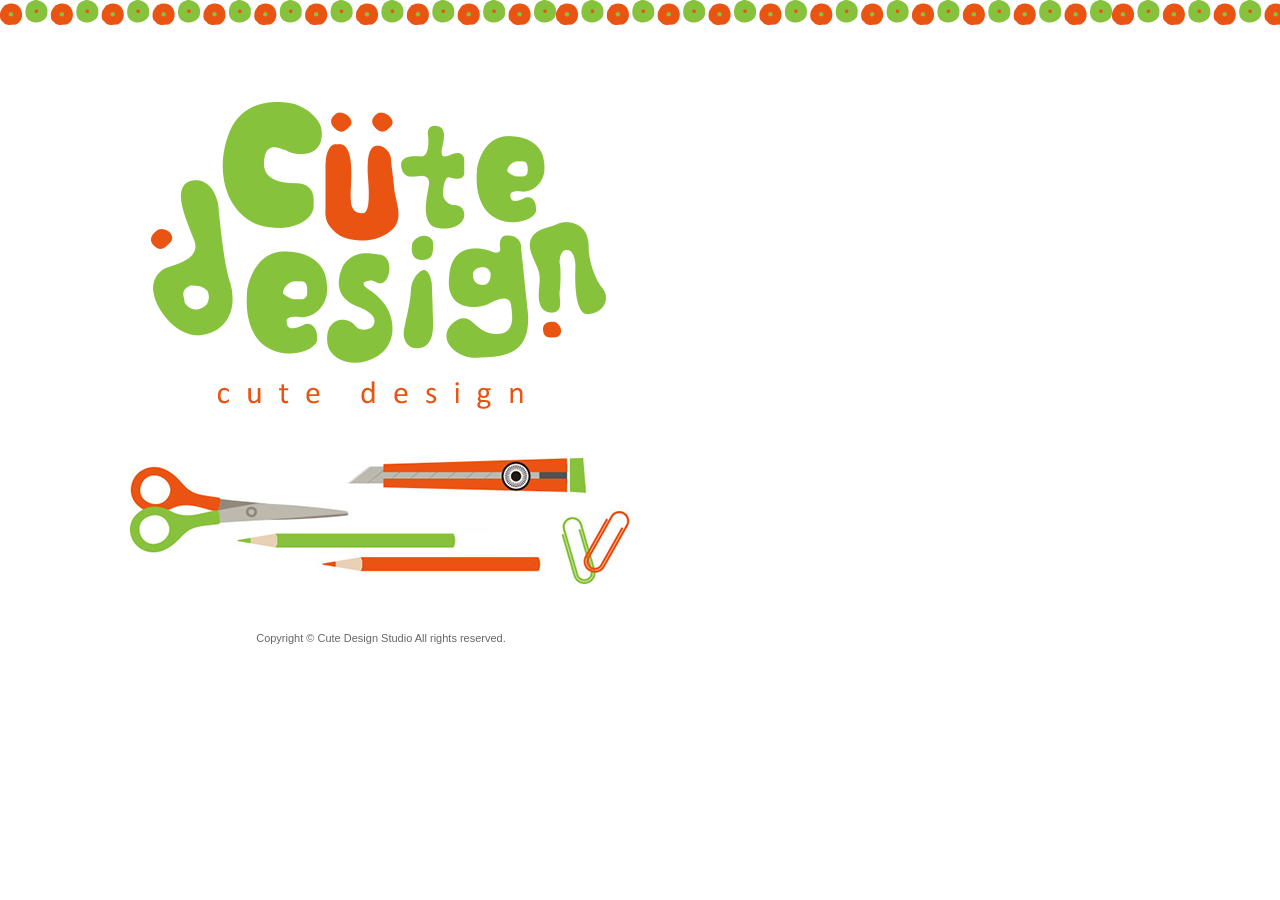
<file: ex04-index.html>
<!DOCTYPE html PUBLIC "-//W3C//DTD XHTML 1.0 Transitional//EN" "http://www.w3.org/TR/xhtml1/DTD/xhtml1-transitional.dtd">
<html xmlns="http://www.w3.org/1999/xhtml">
<head>
<meta http-equiv="Content-Type" content="text/html; charset=utf-8" />
<title>Cute Design Studio</title>
<style type="text/css">
body,td,th {
	font-family: Arial, Helvetica, sans-serif;
	font-size: 11px;
	color: #666666;
	text-align: center;
}
body {
	background-image: url(images/cute_design_bg.png);
	background-repeat: repeat-x;
	margin-left: 0px;
	margin-top: 0px;
	margin-right: 0px;
	margin-bottom: 0px;
}
#apDiv1 {
	position: absolute;
	left: 241px;
	top: 632px;
	width: 280px;
	height: 20px;
	z-index: 3;
}
#apDiv2 {
	position: absolute;
	left: 151px;
	top: 102px;
	width: 455px;
	height: 312px;
	z-index: 1;
}
#apDiv3 {
	position: absolute;
	left: 130px;
	top: 458px;
	width: 500px;
	height: 126px;
	z-index: 2;
}
</style>
</head>

<body>
<div id="apDiv1"> Copyright &copy; Cute Design Studio All rights reserved. </div>
<div id="apDiv2"><a href="main.html"><img src="images/cute_design_logo.png" alt="進入首頁" width="455" height="312" /></a></div>
<div id="apDiv3"><a href="main.html"><img src="images/intro.jpg" alt="進入首頁" width="500" height="126" /></a></div>
</body>
</html>
</file>
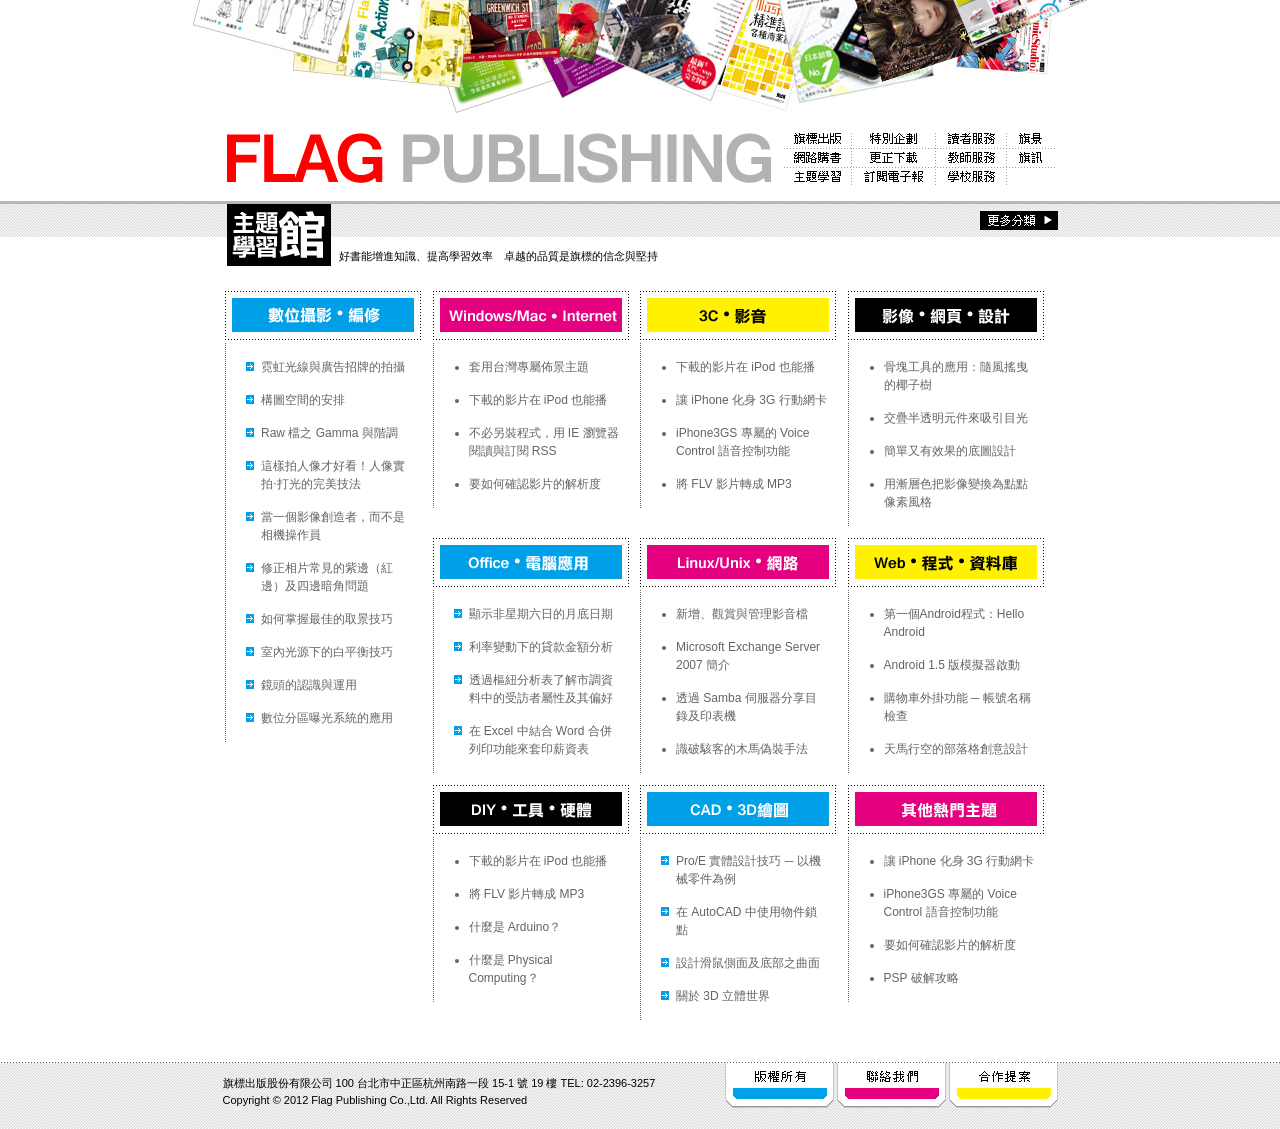
<file: ex05-01.html>
<!doctype html>
<html>
<head>
<meta charset="utf-8">
<title>FLAG 主題學習館</title>
<link href="ex05-01.css" rel="stylesheet" type="text/css">
</head>
<body>
<div id="header"><img src="images/header_logo.gif" width="850" height="80" alt="FLAG PUBLISHING" /></div>
<div id="content">
  <div id="contentTop"><img src="images/title_learn.gif" width="104" height="62" alt="主題學習館" />
    <p>好書能增進知識、提高學習效率　卓越的品質是旗標的信念與堅持</p>
    <img src="images/more.gif" alt="更多分類" width="78" height="19" class="more" /></div>
  <div id="category">
    <table width="100%" border="0" cellspacing="0" cellpadding="0">
    <tr>
      <td><table width="100%" border="0" cellspacing="0" cellpadding="0">
        <tr>
          <td width="25%" rowspan="3" align="left" valign="top"><p><img src="images/category01.gif" width="196" height="49" alt="數位攝影‧編修 "></p>
            <ul class="type1">
              <li>霓虹光線與廣告招牌的拍攝</li>
              <li> 構圖空間的安排 </li>
              <li>Raw 檔之 Gamma 與階調</li>
              <li> 這樣拍人像才好看！人像實拍‧打光的完美技法</li>
              <li> 當一個影像創造者，而不是相機操作員</li>
              <li> 修正相片常見的紫邊（紅邊）及四邊暗角問題</li>
              <li> 如何掌握最佳的取景技巧</li>
              <li> 室內光源下的白平衡技巧</li>
              <li> 鏡頭的認識與運用</li>
              <li> 數位分區曝光系統的應用</li>
            </ul>            </td>
          <td width="25%" align="left" valign="top"><p><img src="images/category02.gif" width="196" height="49" alt="Windows/Mac‧Internet "></p>
            <ul class="type2">
              <li>套用台灣專屬佈景主題 </li>
              <li>下載的影片在 iPod 也能播</li>
              <li> 不必另裝程式，用 IE 瀏覽器閱讀與訂閱 RSS</li>
              <li> 要如何確認影片的解析度 </li>
            </ul>            </td>
          <td width="25%" align="left" valign="top"><p><img src="images/category03.gif" width="196" height="49" alt="3C‧影音"></p>
            <ul class="type3">
              <li>下載的影片在 iPod 也能播</li>
              <li> 讓 iPhone 化身 3G 行動網卡 </li>
              <li>iPhone3GS 專屬的 Voice Control 語音控制功能</li>
              <li> 將 FLV 影片轉成 MP3 </li>
            </ul>            </td>
          <td width="25%" align="left" valign="top"><p><img src="images/category04.gif" width="196" height="49" alt="影像‧網頁‧設計"></p>
            <ul class="type4">
              <li> 骨塊工具的應用：隨風搖曳的椰子樹</li>
              <li> 交疊半透明元件來吸引目光</li>
              <li> 簡單又有效果的底圖設計</li>
              <li> 用漸層色把影像變換為點點像素風格 </li>
            </ul>            </td>
        </tr>
        <tr>
          <td width="25%" align="left" valign="top"><p><img src="images/category05.gif" width="196" height="49" alt="Office‧電腦應用 "></p>
            <ul class="type1">
              <li>顯示非星期六日的月底日期</li>
              <li> 利率變動下的貸款金額分析</li>
              <li> 透過樞紐分析表了解市調資料中的受訪者屬性及其偏好</li>
              <li> 在 Excel 中結合 Word 合併列印功能來套印薪資表 </li>
            </ul>            </td>
          <td width="25%" align="left" valign="top"><p><img src="images/category06.gif" width="196" height="49" alt="Linux/Unix‧網路 "></p>
            <ul class="type2">
              <li>新增、觀賞與管理影音檔 </li>
              <li>Microsoft Exchange Server 2007 簡介</li>
              <li> 透過 Samba 伺服器分享目錄及印表機</li>
              <li> 識破駭客的木馬偽裝手法 </li>
            </ul>            </td>
          <td width="25%" align="left" valign="top"><p><img src="images/category07.gif" width="196" height="49" alt="Web‧程式‧資料庫 "></p>
            <ul class="type3">
              <li>第一個Android程式：Hello Android</li>
              <li> Android 1.5 版模擬器啟動 </li>
              <li>購物車外掛功能 ─ 帳號名稱檢查</li>
              <li> 天馬行空的部落格創意設計 </li>
            </ul>            </td>
        </tr>
        <tr>
          <td width="25%" align="left" valign="top"><p><img src="images/category08.gif" width="196" height="49" alt="DIY‧工具‧軟體 "></p>
            <ul class="type4">
              <li>下載的影片在 iPod 也能播</li>
              <li> 將 FLV 影片轉成 MP3</li>
              <li> 什麼是 Arduino？</li>
              <li> 什麼是 Physical Computing？ </li>
            </ul>            </td>
          <td width="25%" align="left" valign="top"><p><img src="images/category09.gif" width="196" height="49" alt="CAD‧3D繪圖 "></p>
            <ul class="type1">
              <li>Pro/E 實體設計技巧 ─ 以機械零件為例</li>
              <li> 在 AutoCAD 中使用物件鎖點</li>
              <li> 設計滑鼠側面及底部之曲面</li>
              <li> 關於 3D 立體世界 </li>
            </ul>            </td>
          <td width="25%" align="left" valign="top"><p><img src="images/category10.gif" width="196" height="49" alt="其他熱門主題"></p>
            <ul class="type2">
              <li> 讓 iPhone 化身 3G 行動網卡</li>
              <li> iPhone3GS 專屬的 Voice Control 語音控制功能</li>
              <li> 要如何確認影片的解析度</li>
              <li> PSP 破解攻略 </li>
            </ul>            </td>
        </tr>
      </table></td>
    </tr>
    </table>
  </div>
</div>
<div id="footer">
  <div id="footerBox">
    <div id="copyright">旗標出版股份有限公司   100 台北市中正區杭州南路一段 15-1 號 19 樓  TEL: 02-2396-3257<br />
      Copyright © 2012 Flag Publishing Co.,Ltd. All Rights Reserved</div>
    <ul>
      <li><a href="#"><img src="images/footer_menu3.gif" alt="合作提案" /></a></li>
      <li><a href="#"><img src="images/footer_menu2.gif" alt="聯絡我們" /></a></li>
      <li><a href="#"><img src="images/footer_menu1.gif" alt="版權所有" /></a></li>
    </ul>
  </div>
</div>
</body>
</html>
</file>
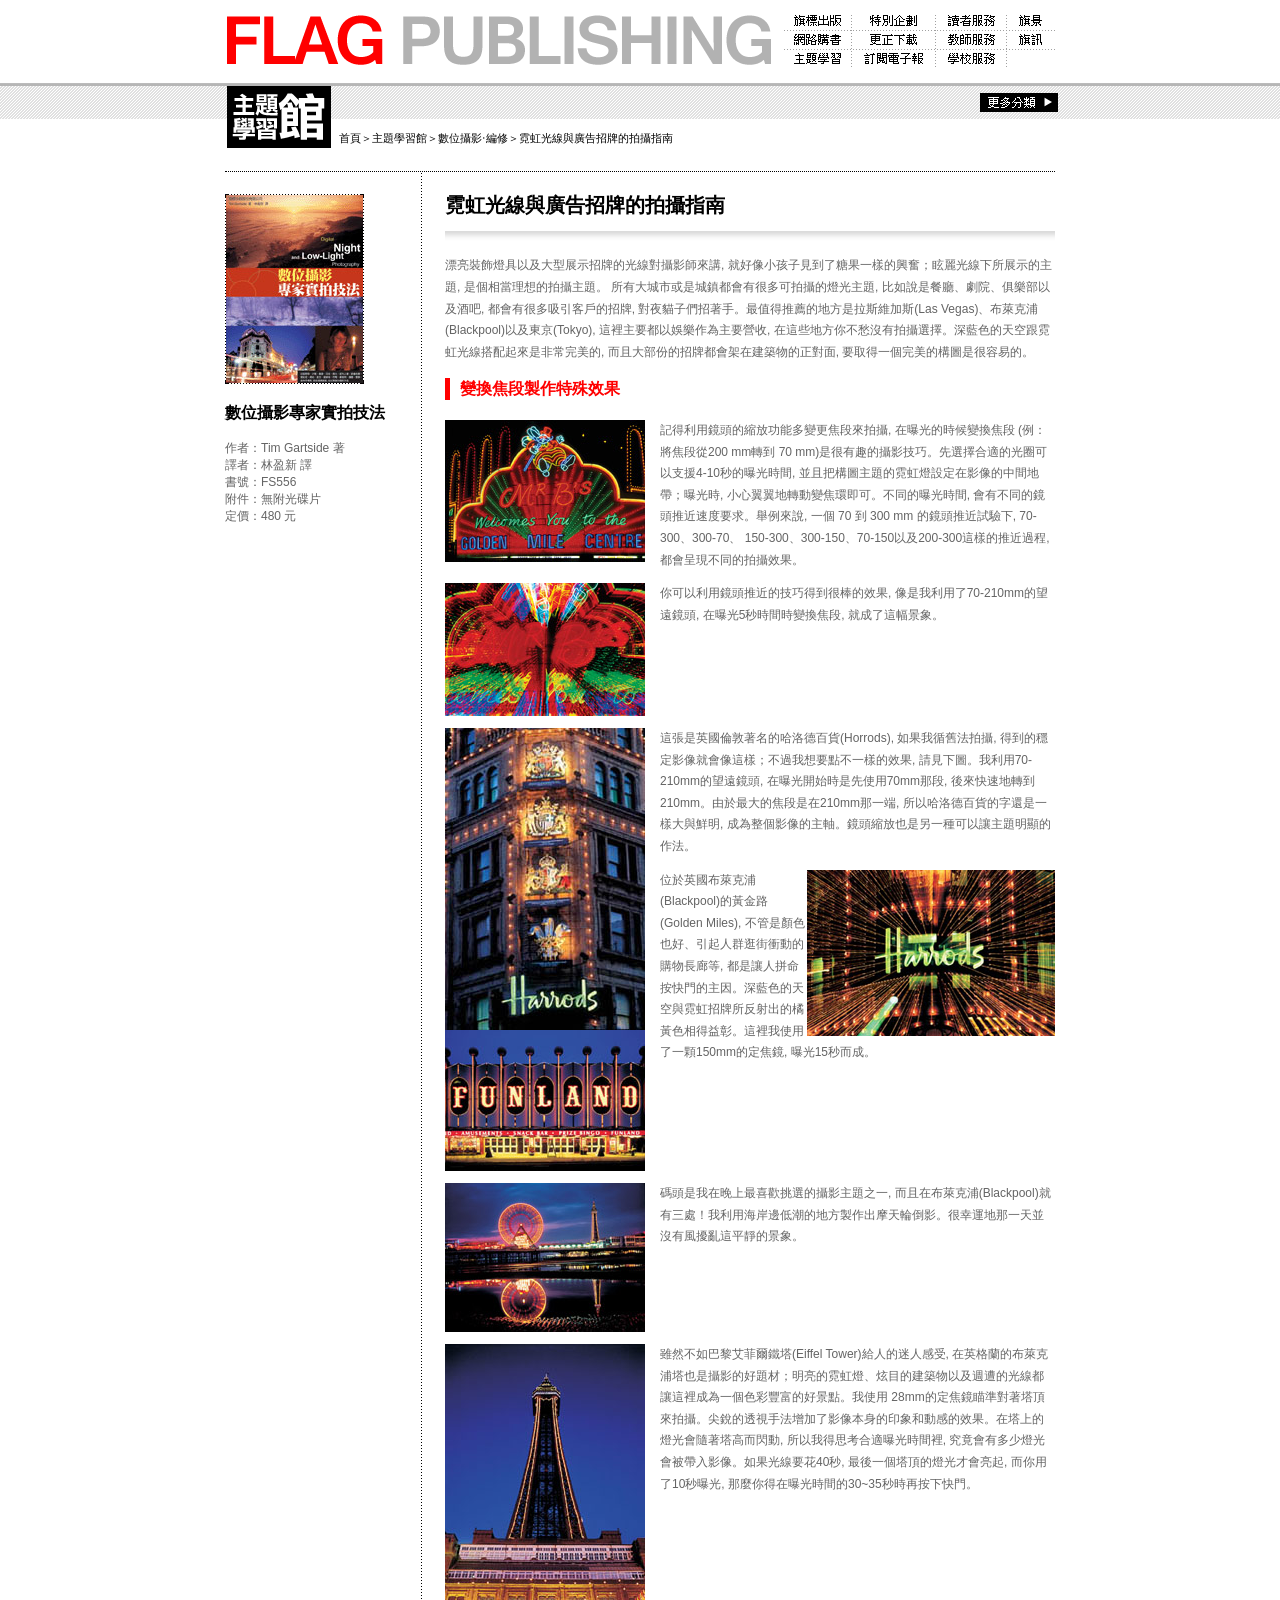
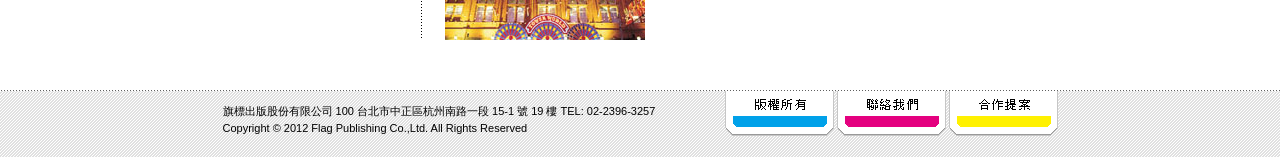
<file: ex06-01.html>
<!doctype html>
<html>
<head>
<meta charset="utf-8">
<title>FLAG 主題學習館</title>
<link href="ex06-01.css" rel="stylesheet" type="text/css">
</head>
<body>
<div id="header"><a href="index.html"><img src="images/header_logo.gif" alt="FLAG PUBLISHING" width="850" height="80" border="0" /></a></div>
<div id="content">
  <div id="contentTop"><img src="images/title_learn.gif" width="104" height="62" alt="主題學習館" />
    <p>首頁＞主題學習館＞數位攝影‧編修＞霓虹光線與廣告招牌的拍攝指南</p>
    <img src="images/more.gif" alt="更多分類" width="78" height="19" class="more" /></div>
  <div id="article">
    <div id="articleL">
      <p><img src="images/book1/book_cover.jpg" width="139" height="190" alt="書籍封面" /></p>
      <h3>數位攝影專家實拍技法 </h3>
      <p>作者：Tim Gartside 著<br />
        譯者：林盈新 譯<br />
        書號：FS556<br />
        附件：無附光碟片<br />
        定價：480 元 </p>
    </div>
    <div id="articleR">
      <h1>霓虹光線與廣告招牌的拍攝指南</h1>
      <p>漂亮裝飾燈具以及大型展示招牌的光線對攝影師來講, 就好像小孩子見到了糖果一樣的興奮；眩麗光線下所展示的主題, 是個相當理想的拍攝主題。 所有大城市或是城鎮都會有很多可拍攝的燈光主題, 比如說是餐廳、劇院、俱樂部以及酒吧, 都會有很多吸引客戶的招牌, 對夜貓子們招著手。最值得推薦的地方是拉斯維加斯(Las Vegas)、布萊克浦(Blackpool)以及東京(Tokyo), 這裡主要都以娛樂作為主要營收, 在這些地方你不愁沒有拍攝選擇。深藍色的天空跟霓虹光線搭配起來是非常完美的, 而且大部份的招牌都會架在建築物的正對面, 要取得一個完美的構圖是很容易的。</p>
      <h2>變換焦段製作特殊效果</h2>
      <p><img src="images/book1/book1-1.jpg" width="200" height="142" class="floatleft" />記得利用鏡頭的縮放功能多變更焦段來拍攝, 在曝光的時候變換焦段 (例：將焦段從200 mm轉到 70 mm)是很有趣的攝影技巧。先選擇合適的光圈可以支援4-10秒的曝光時間, 並且把構圖主題的霓虹燈設定在影像的中間地帶；曝光時, 小心翼翼地轉動變焦環即可。不同的曝光時間, 會有不同的鏡頭推近速度要求。舉例來說, 一個 70 到 300 mm 的鏡頭推近試驗下, 70-300、300-70、 150-300、300-150、70-150以及200-300這樣的推近過程, 都會呈現不同的拍攝效果。</p>
<p><img src="images/book1/book1-2.jpg" width="200" height="133" class="floatleft" />你可以利用鏡頭推近的技巧得到很棒的效果, 像是我利用了70-210mm的望遠鏡頭, 在曝光5秒時間時變換焦段, 就成了這幅景象。</p>
<div class="clearboth"></div>
<p><img src="images/book1/book1-3.jpg" width="200" height="302" class="floatleft" />這張是英國倫敦著名的哈洛德百貨(Horrods), 如果我循舊法拍攝, 得到的穩定影像就會像這樣；不過我想要點不一樣的效果, 請見下圖。我利用70-210mm的望遠鏡頭, 在曝光開始時是先使用70mm那段, 後來快速地轉到210mm。由於最大的焦段是在210mm那一端, 所以哈洛德百貨的字還是一樣大與鮮明, 成為整個影像的主軸。鏡頭縮放也是另一種可以讓主題明顯的作法。</p>
<p><img src="images/book1/book1-4.jpg" width="248" height="166" class="floatright" /></p>
      <p><img src="images/book1/book1-5.jpg" width="200" height="141" class="floatleft" />位於英國布萊克浦(Blackpool)的黃金路(Golden Miles), 不管是顏色也好、引起人群逛街衝動的購物長廊等, 都是讓人拼命按快門的主因。深藍色的天空與霓虹招牌所反射出的橘黃色相得益彰。這裡我使用了一顆150mm的定焦鏡, 曝光15秒而成。</p>
      <div class="clearboth"></div>
<p><img src="images/book1/book1-6.jpg" width="200" height="149" class="floatleft" />碼頭是我在晚上最喜歡挑選的攝影主題之一, 而且在布萊克浦(Blackpool)就有三處！我利用海岸邊低潮的地方製作出摩天輪倒影。很幸運地那一天並沒有風擾亂這平靜的景象。</p>
<div class="clearboth"></div>
<p><img src="images/book1/book1-7.jpg" width="200" height="296" class="floatleft" />雖然不如巴黎艾菲爾鐵塔(Eiffel Tower)給人的迷人感受, 在英格蘭的布萊克浦塔也是攝影的好題材；明亮的霓虹燈、炫目的建築物以及週遭的光線都讓這裡成為一個色彩豐富的好景點。我使用 28mm的定焦鏡瞄準對著塔頂來拍攝。尖銳的透視手法增加了影像本身的印象和動感的效果。在塔上的燈光會隨著塔高而閃動, 所以我得思考合適曝光時間裡, 究竟會有多少燈光會被帶入影像。如果光線要花40秒, 最後一個塔頂的燈光才會亮起, 而你用了10秒曝光, 那麼你得在曝光時間的30~35秒時再按下快門。</p>
<div class="clearboth"></div>
    </div>
  </div>
</div>
<div id="footer">
  <div id="footerBox">
    <div id="copyright">旗標出版股份有限公司   100 台北市中正區杭州南路一段 15-1 號 19 樓  TEL: 02-2396-3257<br />
      Copyright © 2012 Flag Publishing Co.,Ltd. All Rights Reserved</div>
    <ul>
      <li><a href="#"><img src="images/footer_menu3.gif" alt="合作提案" /></a></li>
      <li><a href="#"><img src="images/footer_menu2.gif" alt="聯絡我們" /></a></li>
      <li><a href="#"><img src="images/footer_menu1.gif" alt="版權所有" /></a></li>
    </ul>
  </div>
</div>
</body></html>
</file>
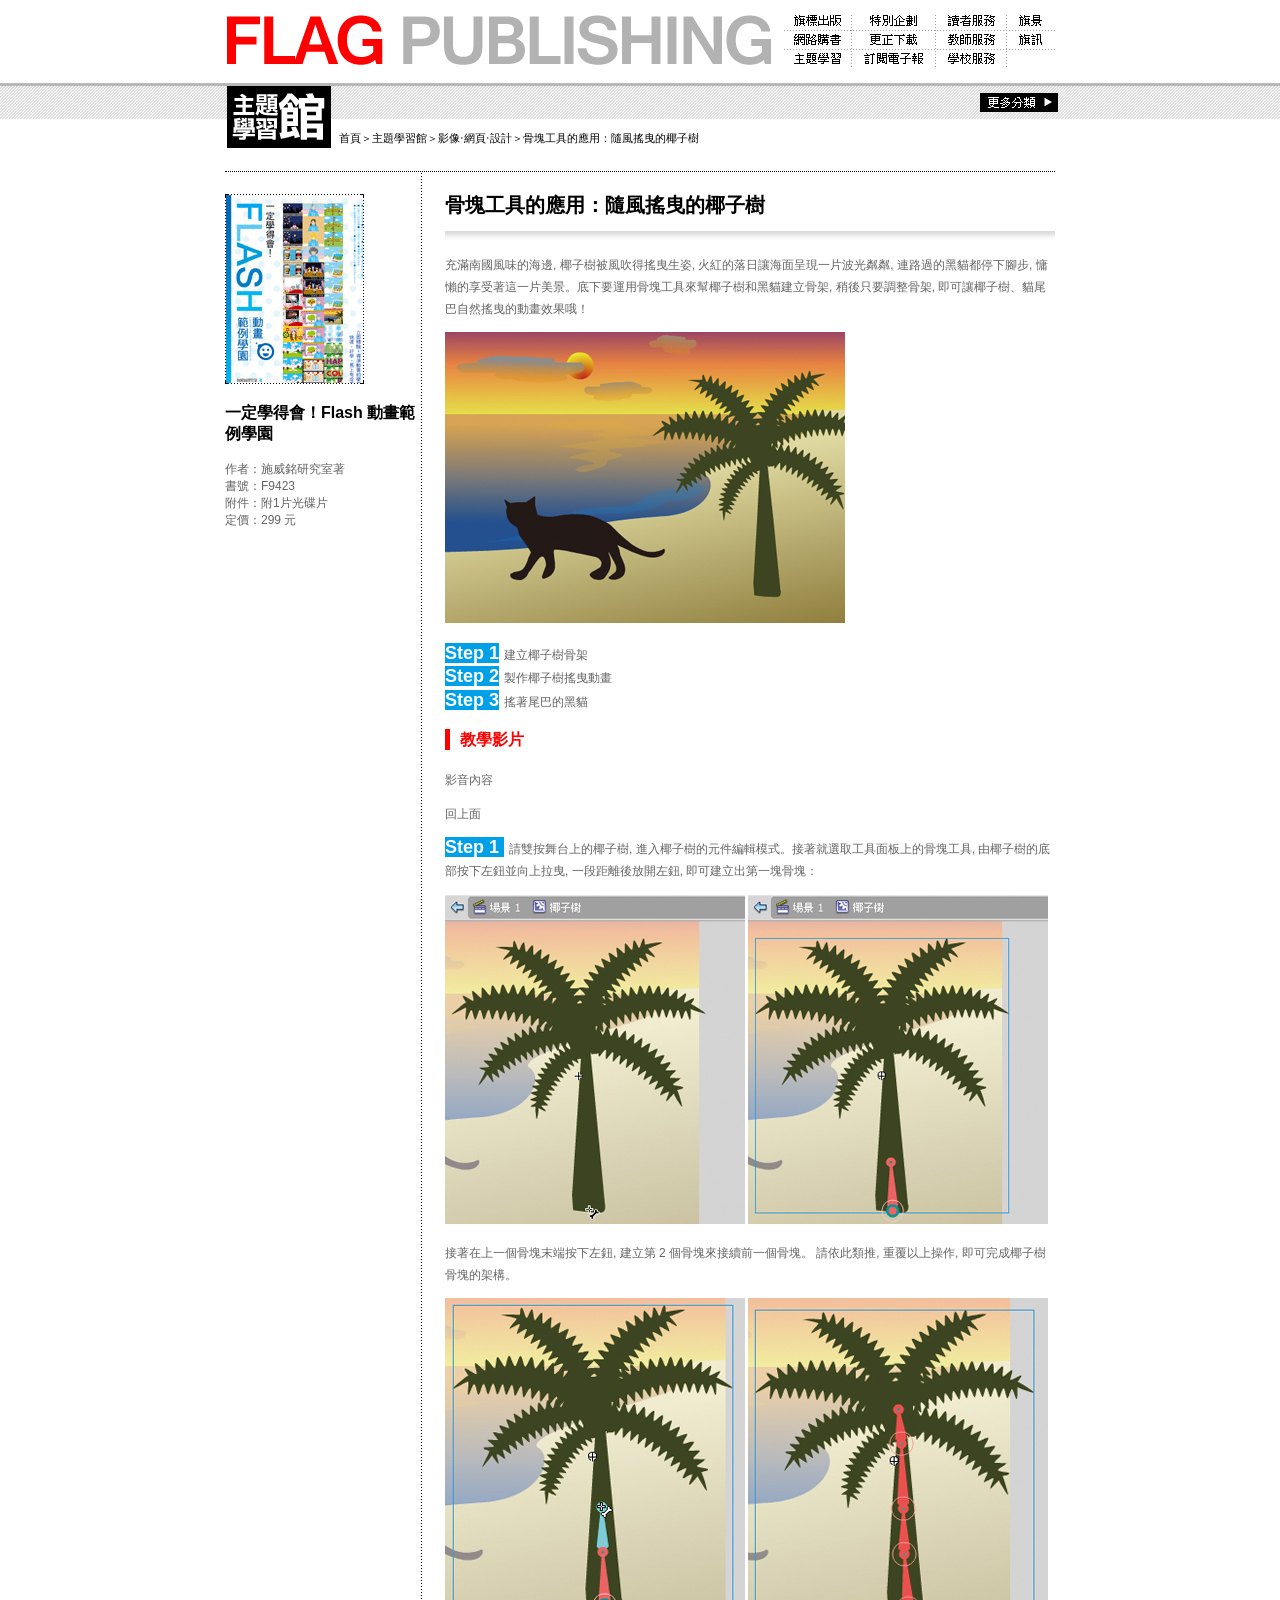
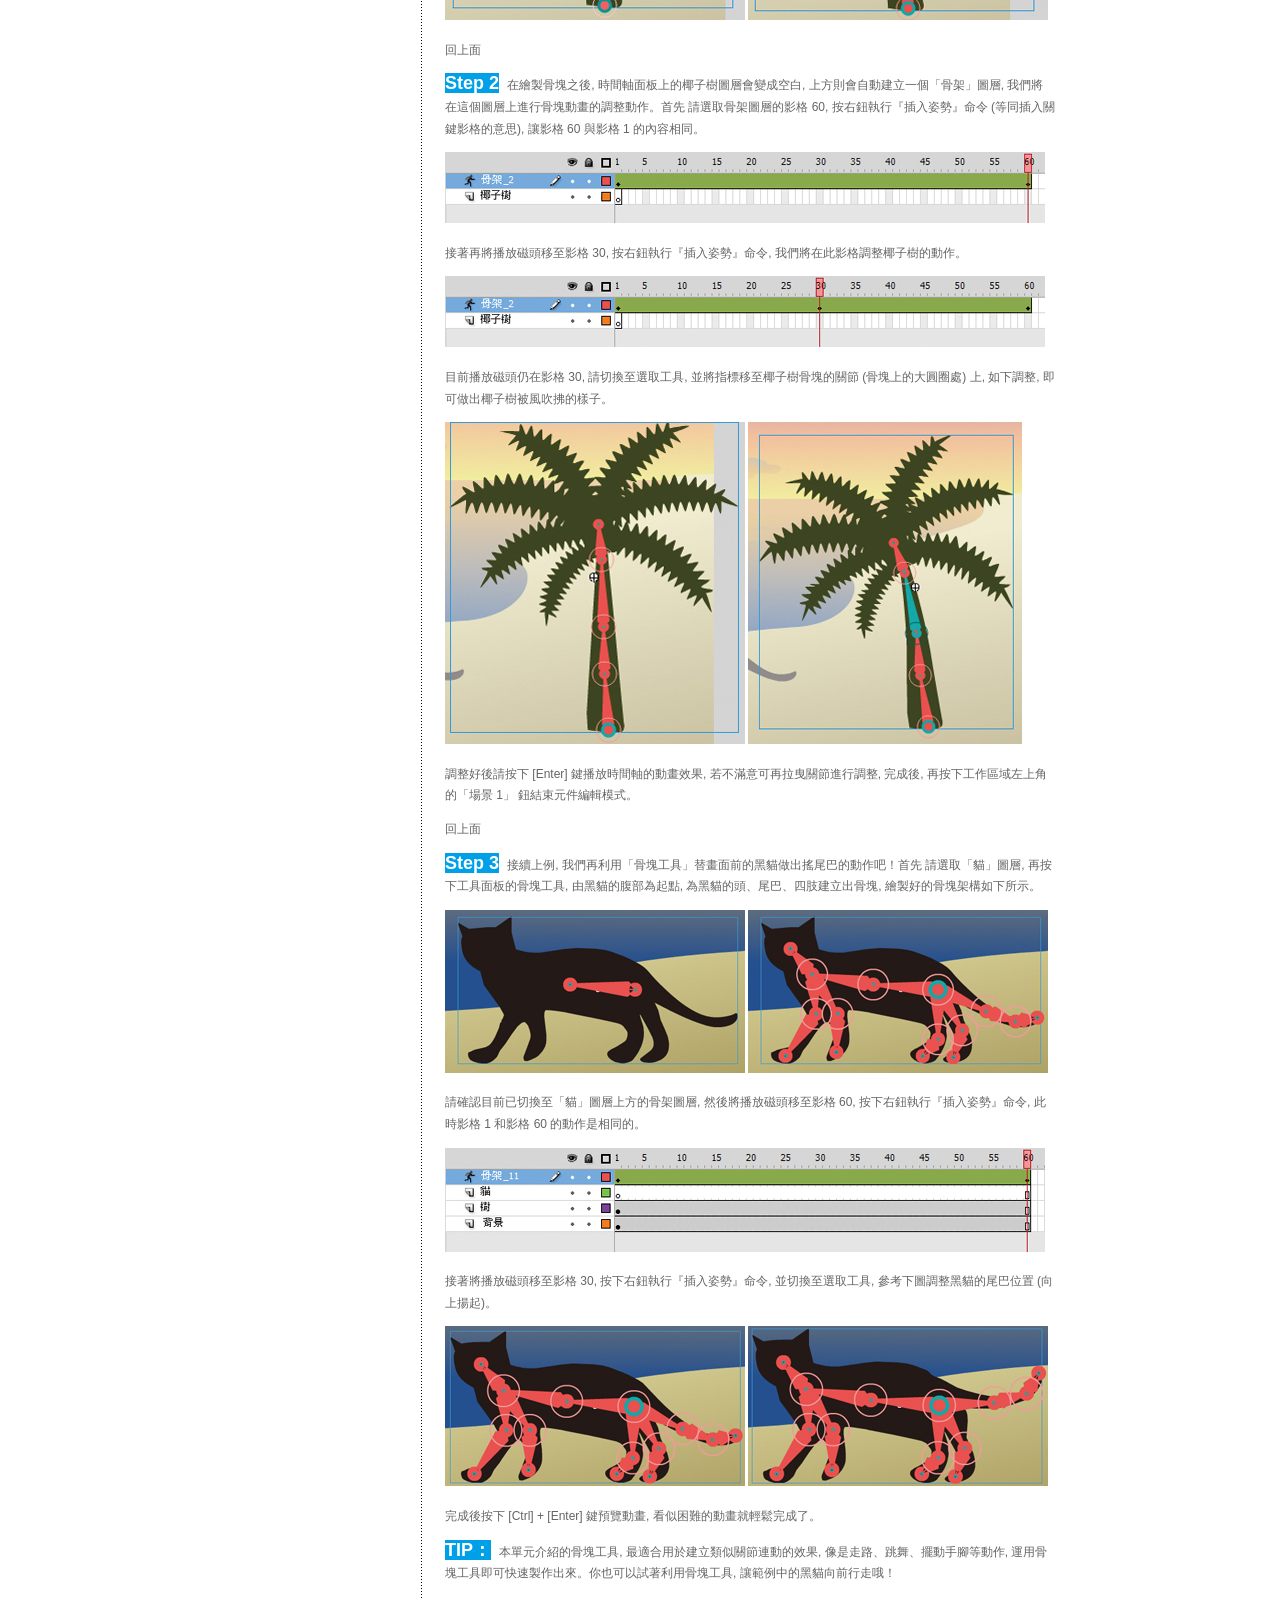
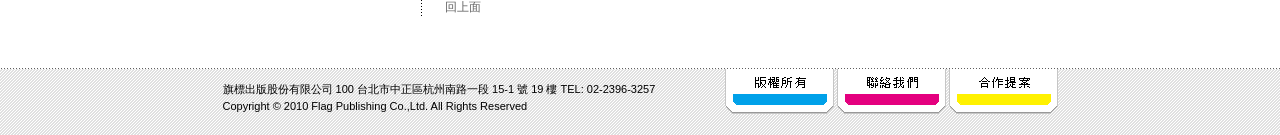
<file: ex06-03.html>
<!doctype html>
<html>
<head>
<meta charset="utf-8">
<title>FLAG 主題學習館</title>
<link href="ex06-03.css" rel="stylesheet" type="text/css" />
</head>
<body>
<div id="header"><a href="index.html"><img src="images/header_logo.gif" alt="FLAG PUBLISHING" width="850" height="80" border="0" /></a></div>
<div id="content">
  <div id="contentTop"><img src="images/title_learn.gif" width="104" height="62" alt="主題學習館" />
    <p>首頁＞主題學習館＞影像‧網頁‧設計＞骨塊工具的應用：隨風搖曳的椰子樹</p>
    <img src="images/more.gif" alt="更多分類" width="78" height="19" class="more" /></div>
  <div id="article">
    <div id="articleL">
      <p><img src="images/book4/book_cover.jpg" width="139" height="190" alt="書籍封面" /></p>
      <h3>一定學得會！Flash 動畫範例學園</h3>
      <p>作者：施威銘研究室著<br />
        書號：F9423<br />
        附件：附1片光碟片<br />
      定價：299 元</p>
    </div>
    <div id="articleR">
      <h1>骨塊工具的應用：隨風搖曳的椰子樹</h1>
      <p>充滿南國風味的海邊, 椰子樹被風吹得搖曳生姿, 火紅的落日讓海面呈現一片波光粼粼, 連路過的黑貓都停下腳步, 慵懶的享受著這一片美景。底下要運用骨塊工具來幫椰子樹和黑貓建立骨架, 稍後只要調整骨架, 即可讓椰子樹、貓尾巴自然搖曳的動畫效果哦！</p>
      <p><img src="images/book4/book4-1.jpg" width="400" height="291" /></p>
      <p><span class="articleStep">Step 1</span>建立椰子樹骨架<br />
        <span class="articleStep">Step 2</span>製作椰子樹搖曳動畫<br />
      <span class="articleStep">Step 3</span>搖著尾巴的黑貓</p>
      <h2>教學影片</h2>影音內容
      <p>回上面</p>
      <p><span class="articleStep">Step 1 </span>請雙按舞台上的椰子樹, 進入椰子樹的元件編輯模式。接著就選取工具面板上的骨塊工具, 由椰子樹的底部按下左鈕並向上拉曳, 一段距離後放開左鈕, 即可建立出第一塊骨塊：</p>
      <p><img src="images/book4/book4-2.jpg" width="300" height="329" /> <img src="images/book4/book4-3.jpg" width="300" height="329" /></p>
      <p>接著在上一個骨塊末端按下左鈕, 建立第 2 個骨塊來接續前一個骨塊。 請依此類推, 重覆以上操作, 即可完成椰子樹骨塊的架構。</p>
      <p><img src="images/book4/book4-4.jpg" width="300" height="322" /> <img src="images/book4/book4-5.jpg" width="300" height="322" /></p>
      <p>回上面</p>
      <p><span class="articleStep">Step 2</span> 在繪製骨塊之後, 時間軸面板上的椰子樹圖層會變成空白, 上方則會自動建立一個「骨架」圖層, 我們將在這個圖層上進行骨塊動畫的調整動作。首先 請選取骨架圖層的影格 60, 按右鈕執行『插入姿勢』命令 (等同插入關鍵影格的意思), 讓影格 60 與影格 1 的內容相同。</p>
      <p><img src="images/book4/book4-6.jpg" width="600" height="71" /></p>
      <p>接著再將播放磁頭移至影格 30, 按右鈕執行『插入姿勢』命令, 我們將在此影格調整椰子樹的動作。 </p>
      <p><img src="images/book4/book4-7.jpg" width="600" height="71" /></p>
      <p>目前播放磁頭仍在影格 30, 請切換至選取工具, 並將指標移至椰子樹骨塊的關節 (骨塊上的大圓圈處) 上, 如下調整, 即可做出椰子樹被風吹拂的樣子。 </p>
      <p><img src="images/book4/book4-8.jpg" width="300" height="322" /> <img src="images/book4/book4-9.jpg" width="274" height="322" /></p>
      <p>調整好後請按下 [Enter] 鍵播放時間軸的動畫效果, 若不滿意可再拉曳關節進行調整, 完成後, 再按下工作區域左上角的「場景 1」 鈕結束元件編輯模式。 </p>
      <p>回上面</p>
      <p><span class="articleStep">Step 3</span> 接續上例, 我們再利用「骨塊工具」替畫面前的黑貓做出搖尾巴的動作吧！首先 請選取「貓」圖層, 再按下工具面板的骨塊工具, 由黑貓的腹部為起點, 為黑貓的頭、尾巴、四肢建立出骨塊, 繪製好的骨塊架構如下所示。</p>
      <p><img src="images/book4/book4-10.jpg" width="300" height="163" /> <img src="images/book4/book4-11.jpg" width="300" height="163" /></p>
      <p>請確認目前已切換至「貓」圖層上方的骨架圖層, 然後將播放磁頭移至影格 60, 按下右鈕執行『插入姿勢』命令, 此時影格 1 和影格 60 的動作是相同的。</p>
      <p><img src="images/book4/book4-12.jpg" width="600" height="104" /></p>
      <p>接著將播放磁頭移至影格 30, 按下右鈕執行『插入姿勢』命令, 並切換至選取工具, 參考下圖調整黑貓的尾巴位置 (向上揚起)。</p>
      <p><img src="images/book4/book4-13.jpg" width="300" height="160" /> <img src="images/book4/book4-14.jpg" width="300" height="160" /></p>
      <p>完成後按下 [Ctrl] + [Enter] 鍵預覽動畫, 看似困難的動畫就輕鬆完成了。      </p>
      <p><span class="articleStep">TIP：</span> 本單元介紹的骨塊工具, 最適合用於建立類似關節連動的效果, 像是走路、跳舞、擺動手腳等動作, 運用骨塊工具即可快速製作出來。你也可以試著利用骨塊工具, 讓範例中的黑貓向前行走哦！ </p>
      <p>回上面</p>
    </div>
  </div>
</div>
<div id="footer">
  <div id="footerBox">
    <div id="copyright">旗標出版股份有限公司   100 台北市中正區杭州南路一段 15-1 號 19 樓  TEL: 02-2396-3257<br />
      Copyright © 2010 Flag Publishing Co.,Ltd. All Rights Reserved</div>
    <ul>
      <li><a href="#"><img src="images/footer_menu3.gif" alt="合作提案" /></a></li>
      <li><a href="#"><img src="images/footer_menu2.gif" alt="聯絡我們" /></a></li>
      <li><a href="#"><img src="images/footer_menu1.gif" alt="版權所有" /></a></li>
    </ul>
  </div>
</div>
</body></html>
</file>
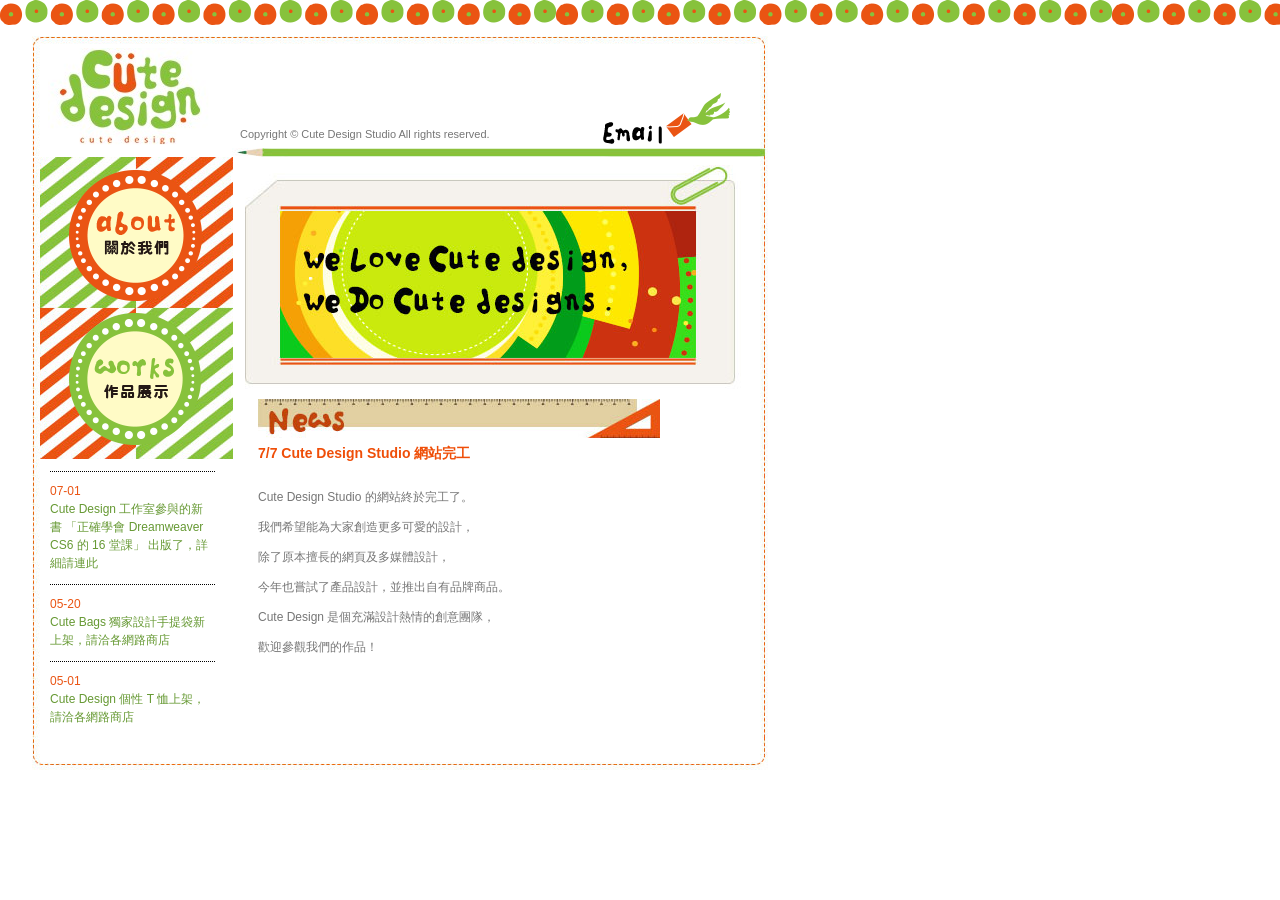
<file: main.html>
<!DOCTYPE html PUBLIC "-//W3C//DTD XHTML 1.0 Transitional//EN" "http://www.w3.org/TR/xhtml1/DTD/xhtml1-transitional.dtd">
<html xmlns="http://www.w3.org/1999/xhtml">
<head>
<meta http-equiv="Content-Type" content="text/html; charset=utf-8" />
<title>Cute Design Studio</title>
<link href="website.css" rel="stylesheet" type="text/css" />
</head>

<body>
<div id="header"><a href="index.html"><img src="images/main_logo.jpg" alt="logo" width="167" height="101"class="headerLogo noborder transition" /></a><span class="headerCopy">Copyright © Cute Design Studio All rights reserved.</span><a href="mailto:service@flag.com.tw"><img src="images/email.png" alt="聯絡我們" width="150" height="51" class="email noborder transition" /></a></div>
<div id="content">
  <div id="contentL">
    <div id="sidemenu"><a href="about.html"><img src="images/about_btn.png" alt="關於我們" width="162" height="144" class="noborder transition" /></a><a href="works.html"><img src="images/works_btn.png" alt="作品展示" width="162" height="144" class="noborder transition" /></a></div>
    <div id="listNew">
      <p><span class="date">07-01</span><br />
        <a href="http://www.flag.com.tw" target="_blank">Cute Design 工作室參與的新書 「正確學會 Dreamweaver CS6 的 16 堂課」 出版了，詳細請連此</a></p>
      <p><span class="date">05-20</span><br />
        <a href="works.html#bags">Cute Bags 獨家設計手提袋新上架，請洽各網路商店</a></p>
      <p><span class="date">05-01</span><br />
        <a href="works.html#tshirts">Cute Design 個性 T 恤上架，請洽各網路商店</a></p>
    </div>
  </div>
  <div id="contentR"><img src="images/titles_main.jpg" width="500" height="242" class="topPhoto" />
    <div id="contentMain"><img src="images/stitle_news.jpg" width="402" height="39" alt="what's new" />
      <p class="subtitle">7/7  Cute Design Studio 網站完工</p>
      <p>Cute Design Studio 的網站終於完工了。<br />
我們希望能為大家創造更多可愛的設計，<br />
除了原本擅長的網頁及多媒體設計，<br />
今年也嘗試了產品設計，並推出自有品牌商品。<br />
Cute Design 是個充滿設計熱情的創意團隊，<br />
      歡迎參觀我們的作品！</p>
    </div>
  </div>
</div>
<div id="footer"></div>
</body>
</html>
</file>
<file: ch07.css>
@charset "utf-8";
/* CSS Document */

body {
	margin: 0px;
	padding: 0px;
	font-family: Arial, Helvetica, sans-serif;
	font-size: 12px;
	color: #646464;
}

/*header 相關*/
#header {
	width: 850px;
	margin-right: auto;
	margin-left: auto;
}

/*content 相關*/
#content {
	background-image: url(images/content_bg.gif);
	background-repeat: repeat-x;
	width: 100%;
	text-align: center;
}
#contentTop {
	width: 838px;
	height: 75px;
	margin: 0 auto 0 auto;
	padding-top: 3px;
	padding-left: 12px;
	text-align: left;
}
#contentTop p {
	font-family: Arial, Helvetica, sans-serif;
	font-size: 11px;
	color: #000;
	float: left;
	margin-left: 8px;
	margin-top: 45px;
	margin-bottom: 0px;
}
#contentTop .more {
	float: right;
	margin-top: 7px;
	margin-right: 7px;
}
#contentTop img {
	float: left;
}

/*article 相關*/
#article {
	width: 830px;
	margin: 10px auto 50px auto;
	padding-top: 10px;
	clear: both;
	border-top-width: 1px;
	border-top-style: dotted;
	border-top-color: #000;
	text-align: left;
	background-image: url(images/article_bg.gif);
	background-repeat: repeat-y;
}
#articleL {
	width: 193px;
	float: left;
	padding-right: 7px;
}
#articleR {
	margin-left: 210px;
	line-height: 1.8em;
	padding-left: 10px;
}
#articleR a {
	color: #00A0E9;
	text-decoration: none;
	border-bottom-width: 1px;
	border-bottom-style: dotted;
}
#articleR a:hover {
	color: #F00;
	border-bottom-style: solid;
}
.articleStep {
	font-family: Tahoma, Geneva, sans-serif;
	font-size: 18px;
	font-weight: bolder;
	color: #FFF;
	background-color: #00A0E9;
	margin-right: 5px;
}
h1 {
	color: #000;
	font-size: 20px;
	padding-bottom: 25px;
	background-image: url(images/h1_bg.gif);
	background-repeat: repeat-x;
	background-position: bottom;
}
h2 {
	color: #F00;
	font-size: 16px;
	padding-left: 10px;
	margin: 15px 0 20px 0;
	border-left-width: 5px;
	border-left-style: solid;
	border-left-color: #F00;
}
h3 {
	color: #000;
	font-size: 16px;
}
.floatleft {
	float: left;
	margin-right: 15px;
}
.clearboth {
	clear: both;
}
.floatright {
	float: right;
}

/*footer 相關*/
#footer {
	background-image: url(images/footer_bg.gif);
	background-repeat: repeat-x;
	width: 100%;
	height: 67px;
	text-align: center;
	clear: both;
}
#footerBox {
	width: 835px;
	height: 67px;
	margin-right: auto;
	margin-left: auto;
	text-align: left;
	padding-right: 15px;
	padding-left: 15px;
}
#copyright {
	float: left;
	padding-top: 13px;
	font-size: 11px;
	color: #000;
	font-family: Verdana, Geneva, sans-serif;
	line-height: 1.5em;
}
#footer li {
	display: block;
	float: right;
	margin-top: 1px;
	margin-left: 3px;
	list-style-type: none;
}
#footer img {
	border: 0;
}
.tab1, .tab1 a {
	background-image: url(images/footer_menu1.gif);
	background-repeat: no-repeat;
	width: 109px;
	height: 50px;
	color: #000;
	text-decoration: none;
}
.tab2, .tab2 a {
	background-image: url(images/footer_menu2.gif);
	background-repeat: no-repeat;
	width: 109px;
	height: 50px;
	color: #000;
	text-decoration: none;
}
.tab3, .tab3 a {
	background-image: url(images/footer_menu3.gif);
	background-repeat: no-repeat;
	width: 109px;
	height: 50px;
	color: #000;
	text-decoration: none;
}
.tab1 a:hover {
	background-image: url(images/footer_menu1_over.gif);
	background-repeat: no-repeat;
	width: 109px;
	height: 50px;
}
.tab2 a:hover {
	background-image: url(images/footer_menu2_over.gif);
	background-repeat: no-repeat;
	width: 109px;
	height: 50px;
}
.tab3 a:hover {
	background-image: url(images/footer_menu3_over.gif);
	background-repeat: no-repeat;
	width: 109px;
	height: 50px;
}

/*推文按鈕*/

.styleIcon {
	cursor:pointer;
}
</file>
<file: website.css>
#header {
	background-image: url(images/header_bg.jpg);
	background-repeat: no-repeat;
	height: 129px;
	width: 800px;
}
#content {
	background-image: url(images/content_bg.jpg);
	background-repeat: repeat-y;
	width: 800px;
	float: left;
}
body {
	font-family: Arial, Helvetica, sans-serif;
	font-size: 12px;
	color: #767676;
	background-image: url(images/cute_design_bg.png);
	background-repeat: repeat-x;
	margin-top: 28px;
	margin-right: 0px;
	margin-bottom: 0px;
	margin-left: 0px;
}

#footer {
	background-image: url(images/footer_bg.jpg);
	background-repeat: no-repeat;
	height: 52px;
	width: 800px;
	clear: left;
}
#contentL {
	float: left;
	width: 245px;
}
#contentR {
	margin-left: 245px;
}
#listNew {
	line-height: 1.5em;
	margin-right: 30px;
	margin-left: 50px;
}
#contentMain {
	margin-right: 55px;
	margin-left: 13px;
	line-height: 2.5em;
}
#contentWorks {
	width: 507px;
	margin-left: 13px;
	margin-top: 20px;
	font-size: 11px;
}
#contentAbout {
	width: 480px;
	line-height: 2.5em;
	margin-left: 13px;
	margin-top: 20px;
}
.date {
	color: #EA5413;
}
a {
	color: #669933;
	text-decoration: none;
}
a:hover {
	text-decoration: underline;
	color: #ED601B;
}


#content #contentL #listNew p {
	border-top-width: 1px;
	border-top-style: dotted;
	border-top-color: #000;
	padding-top: 10px;
}
.headerLogo {
	float: left;
	margin-top: 20px;
	margin-left: 48px;
	border-top-style: none;
	border-right-style: none;
	border-bottom-style: none;
	border-left-style: none;
}
.headerCopy {
	float: left;
	margin-top: 100px;
	margin-left: 25px;
	font-size: 11px;
}
#sidemenu {
	background-image: url(images/menu_bg.jpg);
	height: 302px;
	width: 180px;
	margin-left: 40px;
	padding-left: 13px;
}

.worksPic {
	float: left;
}
.worksTitle {
	color: #E75411;
	font-size: 14px;
	margin-left: 200px;
	font-weight: bold;
}

.worksText {
	float: left;
	margin-left: 15px;
	margin-top: 10px;
	width: 280px;
}
.works {
	width: 487px;
	padding: 15px 20px 20px 0;
	float: left;
}
.noborder {
	border-top-style: none;
	border-right-style: none;
	border-bottom-style: none;
	border-left-style: none;
}
.transition {
	-webkit-transition: all 1s ease 0s;
	-moz-transition: all 1s ease 0s;
	-ms-transition: all 1s ease 0s;
	-o-transition: all 1s ease 0s;
	transition: all 1s ease 0s;
}
.transition:hover {
	-webkit-opacity: 0.5;
	-moz-opacity: 0.5;
	opacity: 0.5;
}
.subtitle {
	font-size: 14px;
	color: #EF4E08;
	font-weight: bold;
	margin-top: 0px;
}
.email {
	margin-top: 65px;
	margin-left: 100px;
}
</file>
<file: ex03-01.css>
@charset "utf-8";
#header {
	background-image: url(images/header_bg.jpg);
	background-repeat: no-repeat;
	height: 130px;
	width: 800px;
}
#content {
	background-image: url(images/content_bg.jpg);
	background-repeat: repeat-y;
	width: 800px;
	float: left;
}
#footer {
	background-image: url(images/footer_bg.jpg);
	background-repeat: no-repeat;
	height: 52px;
	width: 800px;
}
#foo {
}
#footer {
	clear: left;
	height: 52px;
	width: 800px;
}
#footer {
}
#contentL {
	float: left;
	width: 245px;
}
#contentL {
}
#contentL {
}
#contentR {
	margin-left: 245px;
}
#contentR {
}
</file>
<file: ex04-01.css>
#header {
	background-image: url(images/header_bg.jpg);
	background-repeat: no-repeat;
	height: 130px;
	width: 800px;
}
#sidemenu {
	background-image: url(images/menu_bg.jpg);
	height: 302px;
	width: 180px;
	margin-left: 40px;
	padding-left: 13px;
}
#listNew {
	margin-right: 30px;
	margin-left: 30px;
}
#contentMain {
}



#content {
	background-image: url(images/content_bg.jpg);
	background-repeat: repeat-y;
	width: 800px;
	float: left;
}
#footer {
	background-image: url(images/footer_bg.jpg);
	background-repeat: no-repeat;
	height: 52px;
	width: 800px;
	clear: left;
}
#contentL {
	float: left;
	width: 245px;
}
#contentR {
	margin-left: 245px;
}
body {
	height: 0px;
	width: 0px;
	margin-left: 0px;
	padding-left: 0px;
	font-family: "Arial Black", Gadget, sans-serif;
	font-size: 12px;
	color: #767676;
	background-image: url(images/cute_design_bg.png);
	background-repeat: repeat-x;
	margin-top: 28px;
}
</file>
<file: ex04-05.css>
#header {
	background-image: url(images/header_bg.jpg);
	background-repeat: no-repeat;
	height: 130px;
	width: 800px;
}
#content {
	background-image: url(images/content_bg.jpg);
	background-repeat: repeat-y;
	width: 800px;
	float: left;
}
body {
	background-image: url(images/cute_design_bg.png);
	background-repeat: repeat-x;
	font-family: Arial, Helvetica, sans-serif;
	font-size: 12px;
	color: #767676;
	margin-top: 28px;
	margin-right: 0px;
	margin-bottom: 0px;
	margin-left: 0px;
}

#footer {
	background-image: url(images/footer_bg.jpg);
	background-repeat: no-repeat;
	height: 52px;
	width: 800px;
	clear: left;
}
#contentL {
	float: left;
	width: 245px;
}
#contentR {
	margin-left: 245px;
}
#sidemenu {
	background-image: url(images/menu_bg.jpg);
	height: 302px;
	width: 180px;
	margin-left: 40px;
	padding-left: 13px;
}
#listNew {
	margin-right: 30px;
	margin-left: 50px;
	line-height: 1.5em;
}

#contentMain {
	margin-right: 55px;
	margin-left: 13px;
	line-height: 2.5em;
}
.subtitle {
	font-size: 14px;
	font-weight: bold;
	color: #EF4E08;
	margin-top: 0px;
}
.date {
	color: #EA5413;
}
#content #contentL #listNew p {
	border-top-width: 1px;
	border-top-style: dotted;
	border-top-color: #000;
	padding-top: 10px;
}
a {
	color: #669933;
	text-decoration: none;
}

a:hover {
	color: #ED601B;
	text-decoration: underline;
}
.transition {
	-webkit-transition: all 1s ease 0s;
	-moz-transition: all 1s ease 0s;
	-ms-transition: all 1s ease 0s;
	-o-transition: all 1s ease 0s;
	transition: all 1s ease 0s;
}







.headerLogo {
	float: left;
	margin-top: 20px;
	margin-left: 48px;
}
.headerCopy {
	font-size: 11px;
	float: left;
	margin-top: 100px;
	margin-left: 25px;
}
.email {
	float: left;
	margin-top: 65px;
	margin-left: 100px;
}
.transition:hover {
	-webkit-opacity: 0.5;
	-moz-opacity: 0.5;
	opacity: 0.5;
}
.transition:active {
	-webkit-opacity: 0.5;
	-moz-opacity: 0.5;
	opacity: 0.5;
}
.transition:checked {
	-webkit-opacity: 0.5;
	-moz-opacity: 0.5;
	opacity: 0.5;
}
.transition:disabled {
	-webkit-opacity: 0.5;
	-moz-opacity: 0.5;
	opacity: 0.5;
}
.transition:hover {
	-webkit-opacity: 0.5;
	-moz-opacity: 0.5;
	opacity: 0.5;
}
.transition:hover {
	-webkit-opacity: 0.5;
	-moz-opacity: 0.5;
	opacity: 0.5;
}
</file>
<file: ex05-01.css>
@charset "utf-8";
/* CSS Document */

body {
	background-image: url(images/bg.jpg);
	background-repeat: no-repeat;
	background-position: center top;
	margin: 0px;
	padding: 0px;
	font-family: Arial, Helvetica, sans-serif;
	font-size: 12px;
	color: #646464;
}

/*header 相關*/
#header {
	width: 850px;
	margin-top: 118px;
	margin-right: auto;
	margin-left: auto;
}

/*content 相關*/
#content {
	background-image: url(images/content_bg.gif);
	background-repeat: repeat-x;
	width: 100%;
	text-align: center;
}
#contentTop {
	width: 838px;
	height: 75px;
	margin: 0 auto 0 auto;
	padding-top: 3px;
	padding-left: 12px;
	text-align: left;
}
#contentTop p {
	font-family: Arial, Helvetica, sans-serif;
	font-size: 11px;
	color: #000;
	float: left;
	margin-left: 8px;
	margin-top: 45px;
	margin-bottom: 0px;
}
#contentTop .more {
	float: right;
	margin-top: 7px;
	margin-right: 7px;
}

#contentTop img {
	float: left;
}
#category {
	width: 830px;
	margin-right: auto;
	margin-left: auto;
	clear: both;
	padding: 0 10px 30px 10px;
}
#category p {
	margin-bottom: 0;
}

/*footer 相關*/
#footer {
	background-image: url(images/footer_bg.gif);
	background-repeat: repeat-x;
	width: 100%;
	height: 67px;
	text-align: center;
	clear: both;
}
#footerBox {
	width: 835px;
	height: 67px;
	margin-right: auto;
	margin-left: auto;
	text-align: left;
	padding-right: 15px;
	padding-left: 15px;
}
#copyright{
	float: left;
	padding-top: 13px;
	font-size: 11px;
	color: #000;
	font-family: Verdana, Geneva, sans-serif;
	line-height: 1.5em;
}
#footer li {
	display: block;
	float: right;
	margin-top: 1px;
	margin-left: 3px;
	list-style-type: none;
}
#footer img {
	border: 0;
}
.tab1, .tab1 a{
	background-image: url(images/footer_menu1.gif);
	background-repeat: no-repeat;	
	width: 109px;
	height: 50px;
	color: #000;
	text-decoration: none;
}
.tab2, .tab2 a{
	background-image: url(images/footer_menu2.gif);
	background-repeat: no-repeat;	
	width: 109px;
	height: 50px;
	color: #000;
	text-decoration: none;
}
.tab3, .tab3 a{
	background-image: url(images/footer_menu3.gif);
	background-repeat: no-repeat;	
	width: 109px;
	height: 50px;
	color: #000;
	text-decoration: none;
}
.tab1 a:hover{
	background-image: url(images/footer_menu1_over.gif);
	background-repeat: no-repeat;	
	width: 109px;
	height: 50px;
}
.tab2 a:hover{
	background-image: url(images/footer_menu2_over.gif);
	background-repeat: no-repeat;	
	width: 109px;
	height: 50px;
}
.tab3 a:hover{
	background-image: url(images/footer_menu3_over.gif);
	background-repeat: no-repeat;	
	width: 109px;
	height: 50px;
}.type1 {
	list-style-image: url(images/arrow_c.gif);
}
}.type2 {
	list-style-image: url(images/arrow_m.gif);
}
}

.type3 {
	list-style-image: url(images/arrow_y.gif);
}
}
.type4 {
	list-style-image: url(images/arrow_k.gif);
}
#content #category ul {
	margin: 0px;
	padding: 15px 20px 0 35px;
	border-left-width: 1px;
	border-left-style: dotted;
	border-left-color: #666;
}
#content #category li {
	line-height: 1.5em;
	padding-bottom: 15px;
}
</file>
<file: ex06-01.css>
@charset "utf-8";
/* CSS Document */

body {
	margin: 0px;
	padding: 0px;
	font-family: Arial, Helvetica, sans-serif;
	font-size: 12px;
	color: #646464;
}

/*header 相關*/
#header {
	width: 850px;
	margin-right: auto;
	margin-left: auto;
}

/*content 相關*/
#content {
	background-image: url(images/content_bg.gif);
	background-repeat: repeat-x;
	width: 100%;
	text-align: center;
}
#contentTop {
	width: 838px;
	height: 75px;
	margin: 0 auto 0 auto;
	padding-top: 3px;
	padding-left: 12px;
	text-align: left;
}
#contentTop p {
	font-family: Arial, Helvetica, sans-serif;
	font-size: 11px;
	color: #000;
	float: left;
	margin-left: 8px;
	margin-top: 45px;
	margin-bottom: 0px;
}
#contentTop .more {
	float: right;
	margin-top: 7px;
	margin-right: 7px;
}
#contentTop img {
	float: left;
}

/*article 相關*/
#article {
	width: 830px;
	margin: 10px auto 50px auto;
	padding-top: 10px;
	clear: both;
	border-top-width: 1px;
	border-top-style: dotted;
	border-top-color: #000;
	text-align: left;
	background-image: url(images/article_bg.gif);
	background-repeat: repeat-y;
}
#articleL {
	width: 193px;
	float: left;
	padding-right: 7px;
}
#articleR {
	margin-left: 210px;
	line-height: 1.8em;
	padding-left: 10px;
}

/*footer 相關*/
#footer {
	background-image: url(images/footer_bg.gif);
	background-repeat: repeat-x;
	width: 100%;
	height: 67px;
	text-align: center;
	clear: both;
}
#footerBox {
	width: 835px;
	height: 67px;
	margin-right: auto;
	margin-left: auto;
	text-align: left;
	padding-right: 15px;
	padding-left: 15px;
}
#copyright {
	float: left;
	padding-top: 13px;
	font-size: 11px;
	color: #000;
	font-family: Verdana, Geneva, sans-serif;
	line-height: 1.5em;
}
#footer li {
	display: block;
	float: right;
	margin-top: 1px;
	margin-left: 3px;
	list-style-type: none;
}
#footer img {
	border: 0;
}
.tab1, .tab1 a {
	background-image: url(images/footer_menu1.gif);
	background-repeat: no-repeat;
	width: 109px;
	height: 50px;
	color: #000;
	text-decoration: none;
}
.tab2, .tab2 a {
	background-image: url(images/footer_menu2.gif);
	background-repeat: no-repeat;
	width: 109px;
	height: 50px;
	color: #000;
	text-decoration: none;
}
.tab3, .tab3 a {
	background-image: url(images/footer_menu3.gif);
	background-repeat: no-repeat;
	width: 109px;
	height: 50px;
	color: #000;
	text-decoration: none;
}
.tab1 a:hover {
	background-image: url(images/footer_menu1_over.gif);
	background-repeat: no-repeat;
	width: 109px;
	height: 50px;
}
.tab2 a:hover {
	background-image: url(images/footer_menu2_over.gif);
	background-repeat: no-repeat;
	width: 109px;
	height: 50px;
}
.tab3 a:hover {
	background-image: url(images/footer_menu3_over.gif);
	background-repeat: no-repeat;
	width: 109px;
	height: 50px;
}
.floatleft {
	float: left;
	margin-right: 15px;
}
.clearboth {
	clear: both;
}
.floatright {
	float: right;
}
h1 {
	font-size: 20px;
	color: #000;
	background-image: url(images/h1_bg.gif);
	background-repeat: repeat-x;
	background-position: bottom;
	padding-bottom: 25px;
}
h2 {
	border-left-width: 5px;
	border-left-style: solid;
	font-size: 16px;
	color: #F00;
	margin-top: 15px;
	margin-bottom: 20px;
	padding-left: 10px;
	border-left-color: #F00;
}
h3 {
	font-size: 16px;
	color: #000;
}
</file>
<file: ex06-03.css>
@charset "utf-8";
/* CSS Document */

body {
	margin: 0px;
	padding: 0px;
	font-family: Arial, Helvetica, sans-serif;
	font-size: 12px;
	color: #646464;
}

/*header 相關*/
#header {
	width: 850px;
	margin-right: auto;
	margin-left: auto;
}

/*content 相關*/
#content {
	background-image: url(images/content_bg.gif);
	background-repeat: repeat-x;
	width: 100%;
	text-align: center;
}
#contentTop {
	width: 838px;
	height: 75px;
	margin: 0 auto 0 auto;
	padding-top: 3px;
	padding-left: 12px;
	text-align: left;
}
#contentTop p {
	font-family: Arial, Helvetica, sans-serif;
	font-size: 11px;
	color: #000;
	float: left;
	margin-left: 8px;
	margin-top: 45px;
	margin-bottom: 0px;
}
#contentTop .more {
	float: right;
	margin-top: 7px;
	margin-right: 7px;
}
#contentTop img {
	float: left;
}

/*article 相關*/
#article {
	width: 830px;
	margin: 10px auto 50px auto;
	padding-top: 10px;
	clear: both;
	border-top-width: 1px;
	border-top-style: dotted;
	border-top-color: #000;
	text-align: left;
	background-image: url(images/article_bg.gif);
	background-repeat: repeat-y;
}
#articleL {
	width: 193px;
	float: left;
	padding-right: 7px;
}
#articleR {
	margin-left: 210px;
	line-height: 1.8em;
	padding-left: 10px;
}
#articleR a {
	color: #00A0E9;
	text-decoration: none;
	border-bottom-width: 1px;
	border-bottom-style: dotted;
}
#articleR a:hover {
	color: #F00;
	border-bottom-style: solid;
}
.articleStep {
	font-family: Tahoma, Geneva, sans-serif;
	font-size: 18px;
	font-weight: bolder;
	color: #FFF;
	background-color: #00A0E9;
	margin-right: 5px;
}

/*footer 相關*/
#footer {
	background-image: url(images/footer_bg.gif);
	background-repeat: repeat-x;
	width: 100%;
	height: 67px;
	text-align: center;
	clear: both;
}
#footerBox {
	width: 835px;
	height: 67px;
	margin-right: auto;
	margin-left: auto;
	text-align: left;
	padding-right: 15px;
	padding-left: 15px;
}
#copyright {
	float: left;
	padding-top: 13px;
	font-size: 11px;
	color: #000;
	font-family: Verdana, Geneva, sans-serif;
	line-height: 1.5em;
}
#footer li {
	display: block;
	float: right;
	margin-top: 1px;
	margin-left: 3px;
	list-style-type: none;
}
#footer img {
	border: 0;
}
.tab1, .tab1 a {
	background-image: url(images/footer_menu1.gif);
	background-repeat: no-repeat;
	width: 109px;
	height: 50px;
	color: #000;
	text-decoration: none;
}
.tab2, .tab2 a {
	background-image: url(images/footer_menu2.gif);
	background-repeat: no-repeat;
	width: 109px;
	height: 50px;
	color: #000;
	text-decoration: none;
}
.tab3, .tab3 a {
	background-image: url(images/footer_menu3.gif);
	background-repeat: no-repeat;
	width: 109px;
	height: 50px;
	color: #000;
	text-decoration: none;
}
.tab1 a:hover {
	background-image: url(images/footer_menu1_over.gif);
	background-repeat: no-repeat;
	width: 109px;
	height: 50px;
}
.tab2 a:hover {
	background-image: url(images/footer_menu2_over.gif);
	background-repeat: no-repeat;
	width: 109px;
	height: 50px;
}
.tab3 a:hover {
	background-image: url(images/footer_menu3_over.gif);
	background-repeat: no-repeat;
	width: 109px;
	height: 50px;
}
.floatleft {
	float: left;
	margin-right: 15px;
}
.clearboth {
	clear: both;
}
.floatright {
	float: right;
}
h1 {
	font-size: 20px;
	color: #000;
	background-image: url(images/h1_bg.gif);
	background-repeat: repeat-x;
	background-position: bottom;
	padding-bottom: 25px;
}
h2 {
	font-size: 16px;
	color: #F00;
	border-left-width: 5px;
	border-left-style: solid;
	border-left-color: #F00;
	margin-top: 15px;
	margin-bottom: 20px;
	padding-left: 10px;
}
h3 {
	font-size: 16px;
	color: #000;
}
</file>
